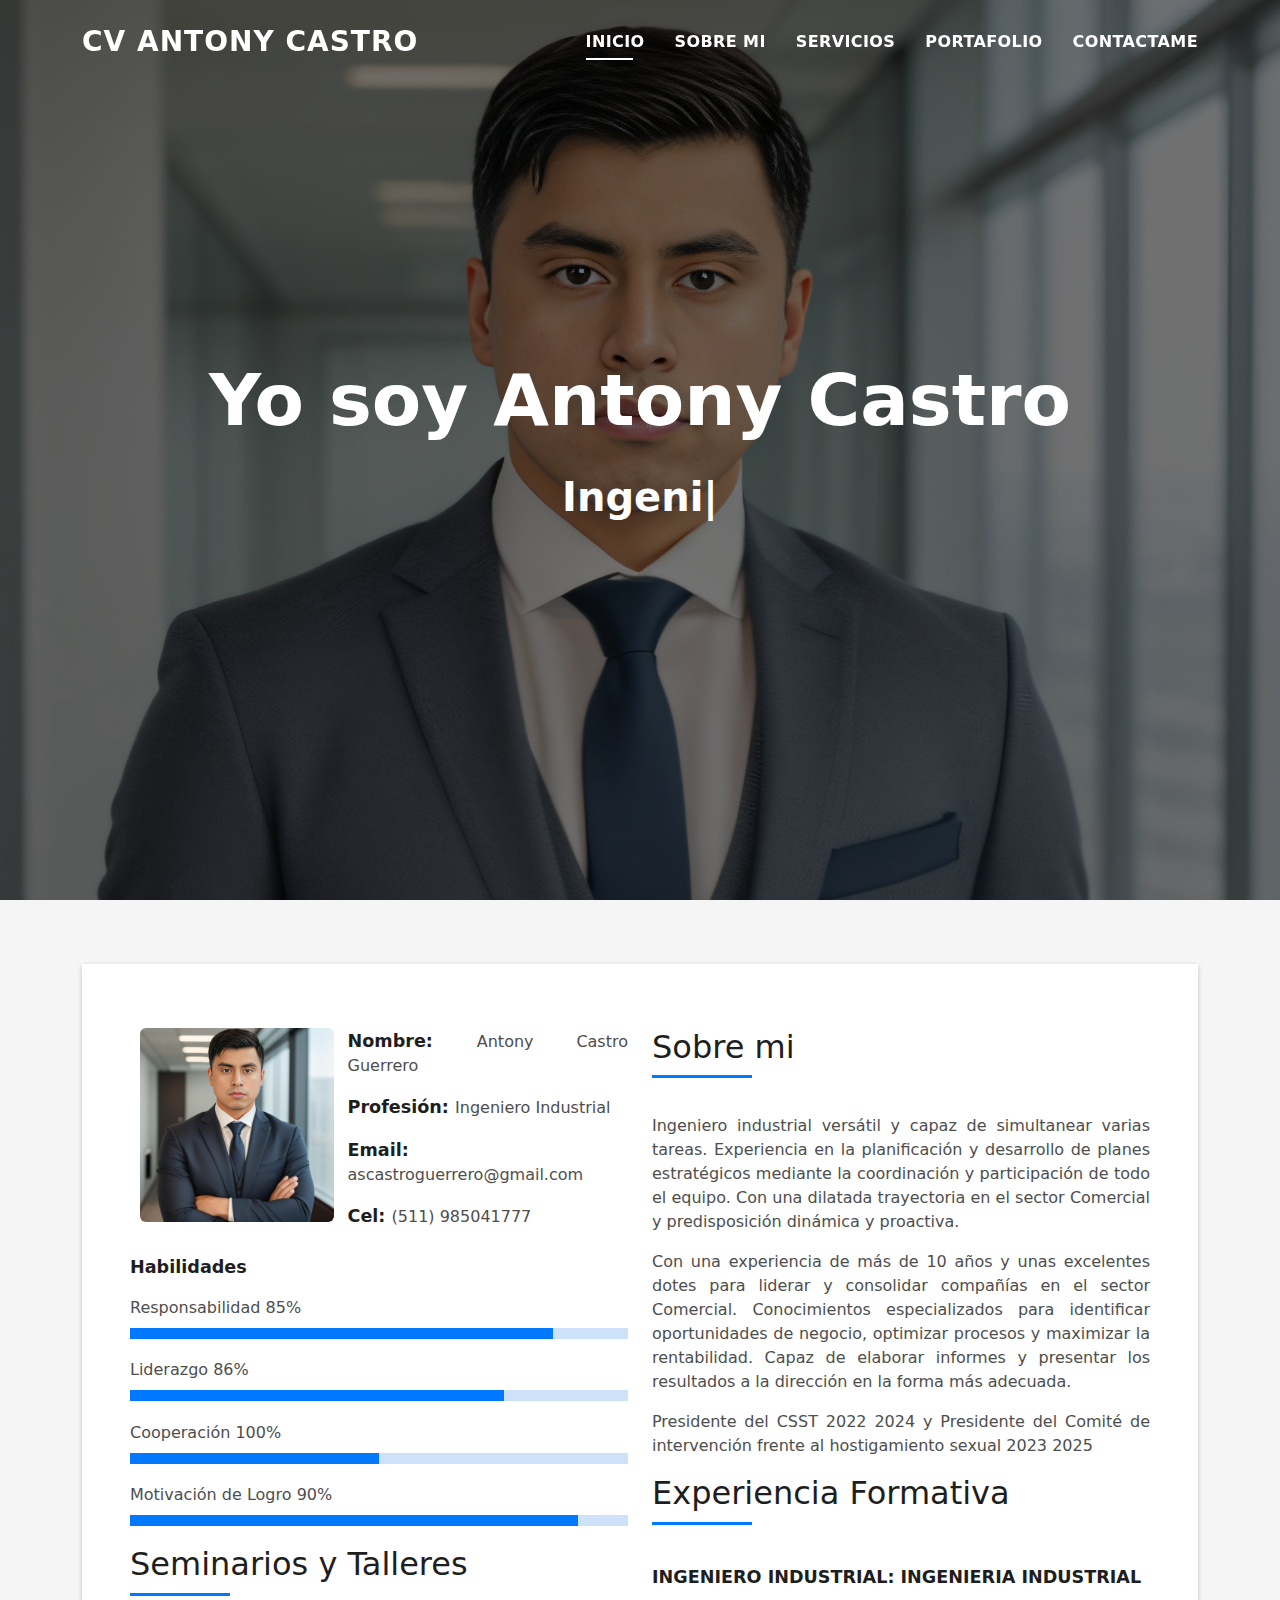
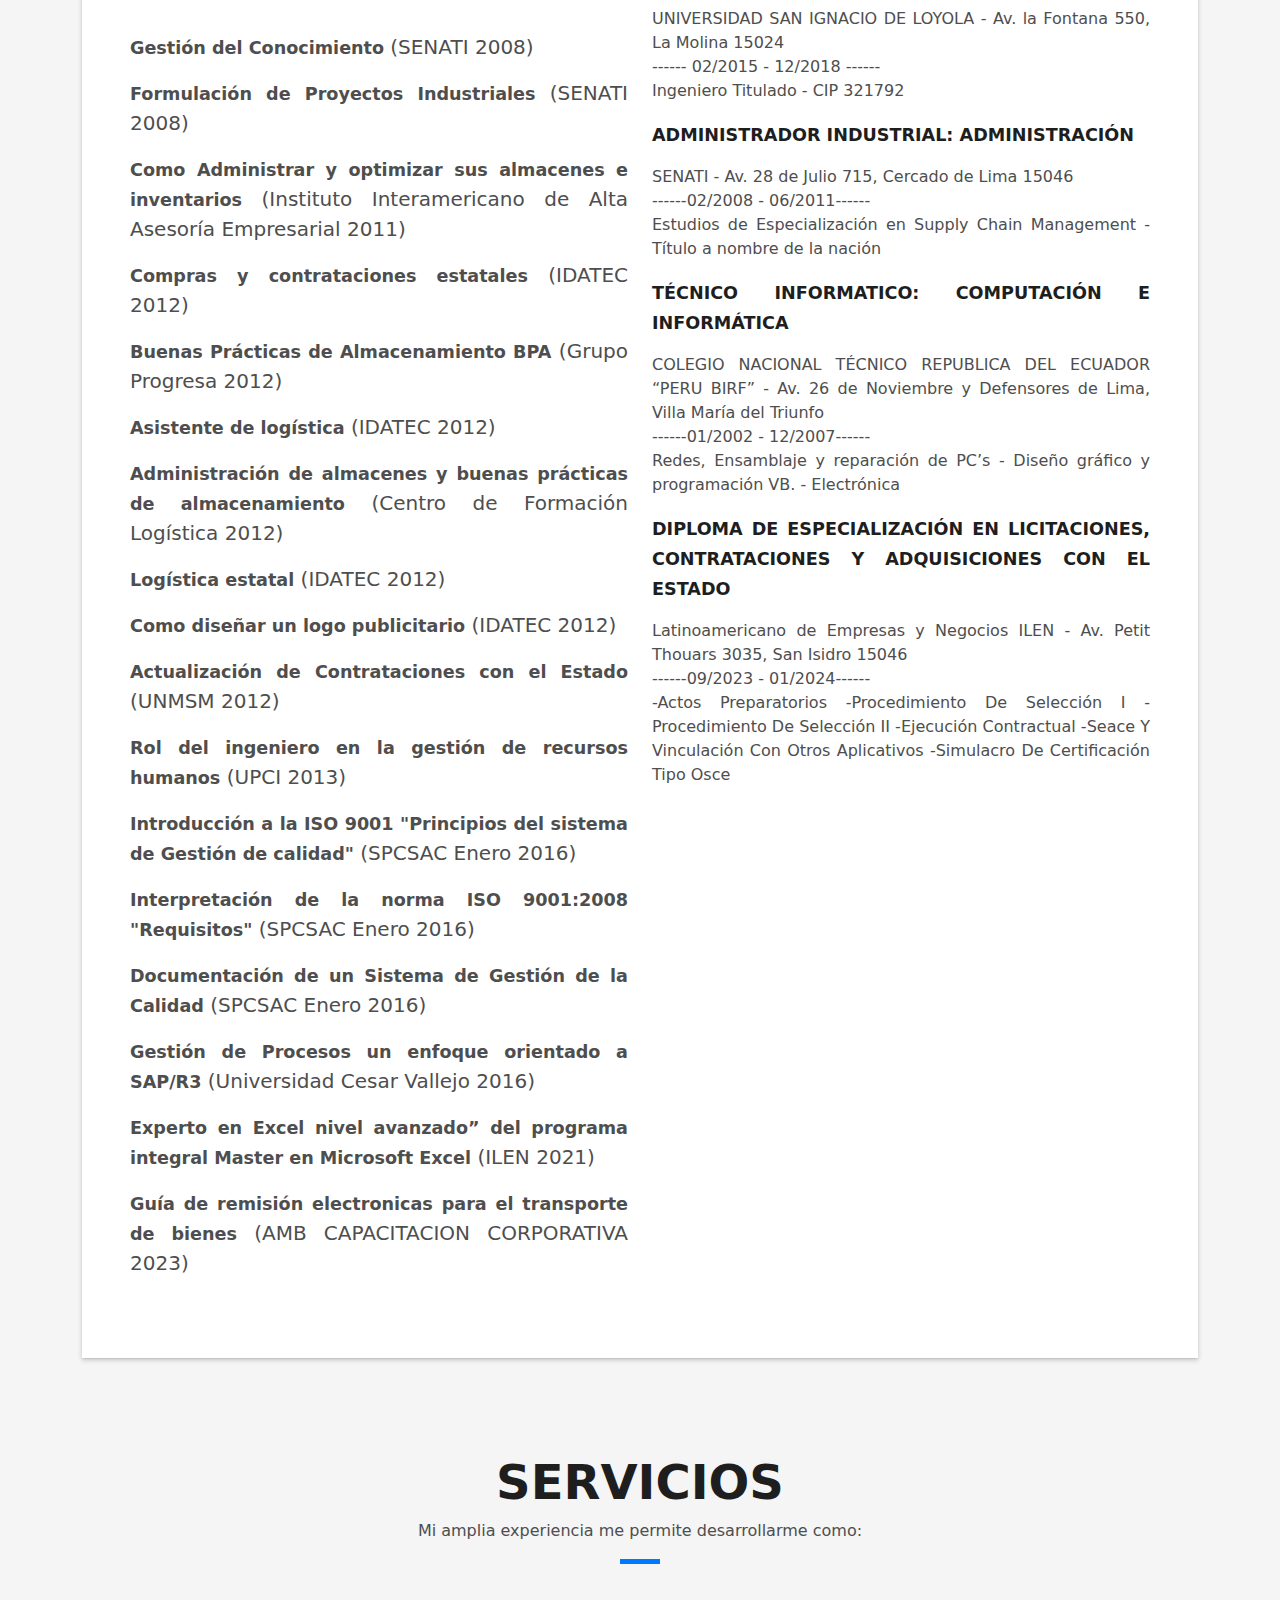
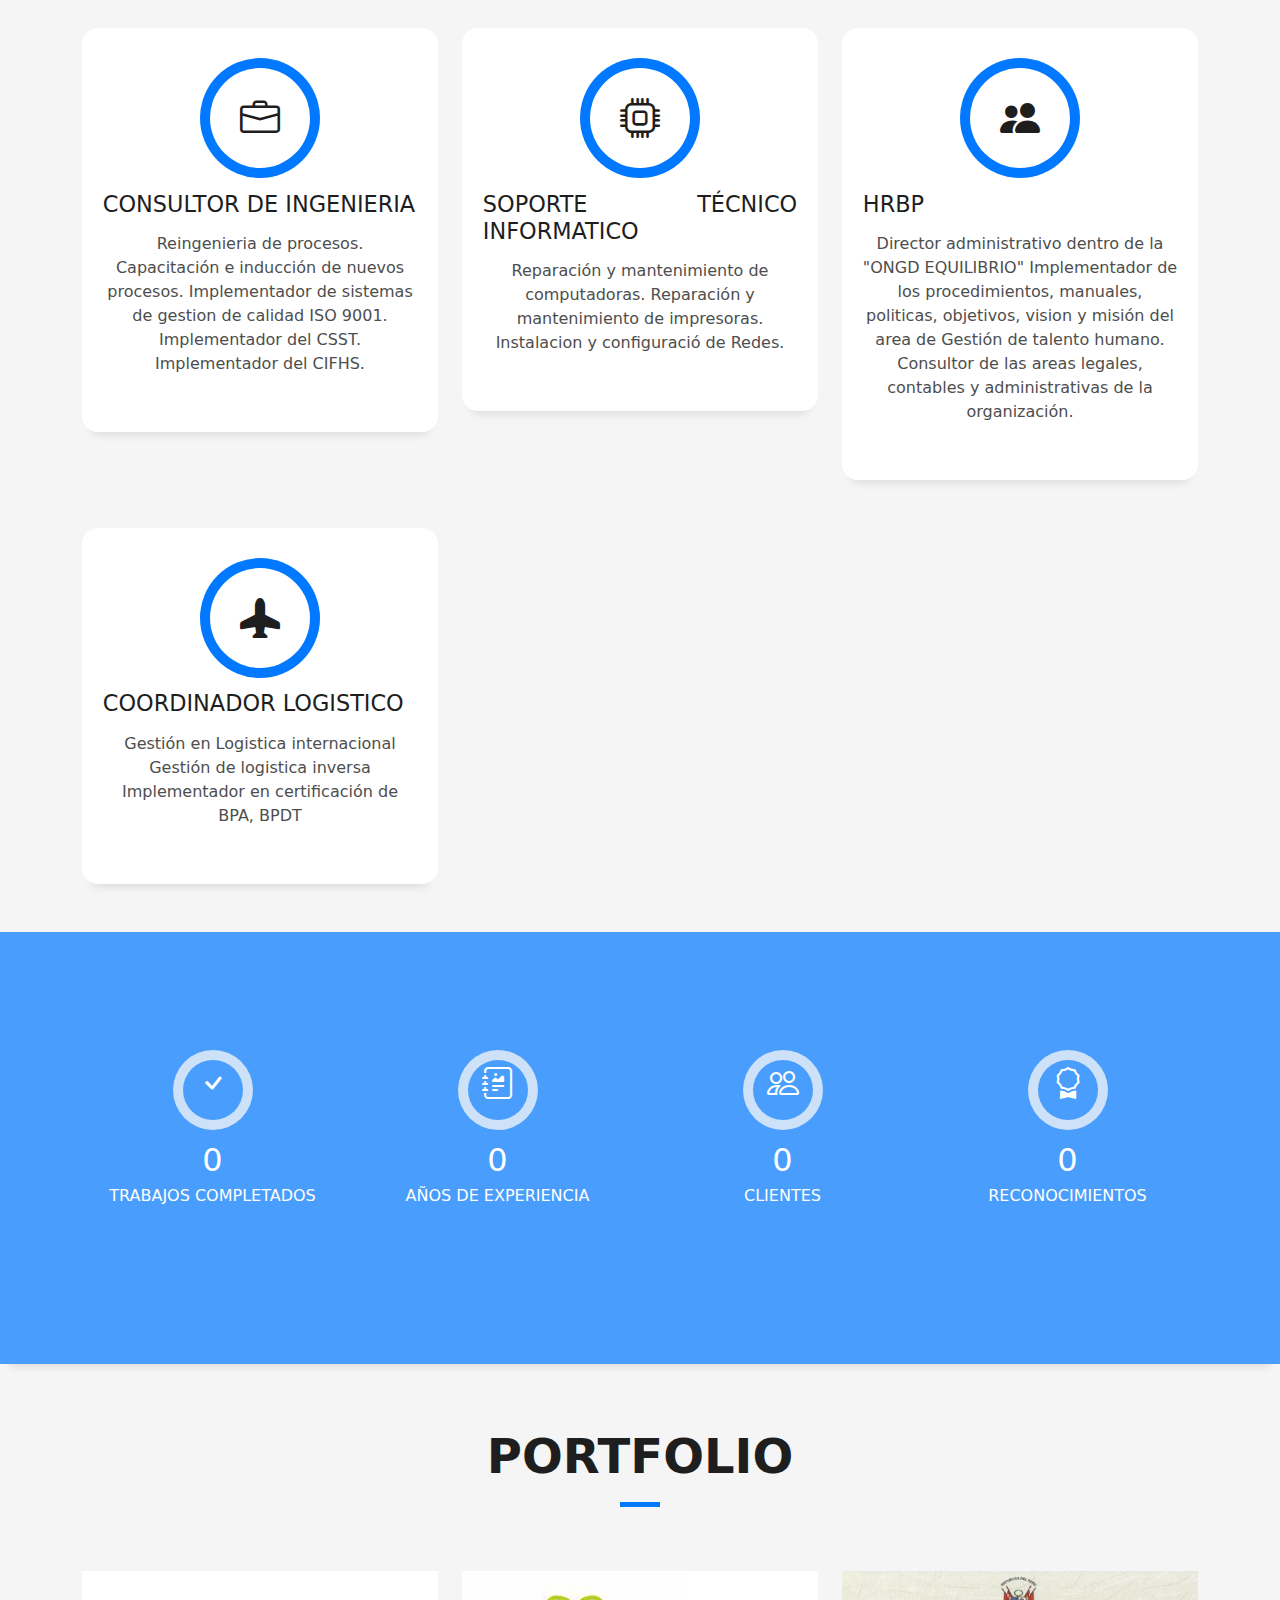
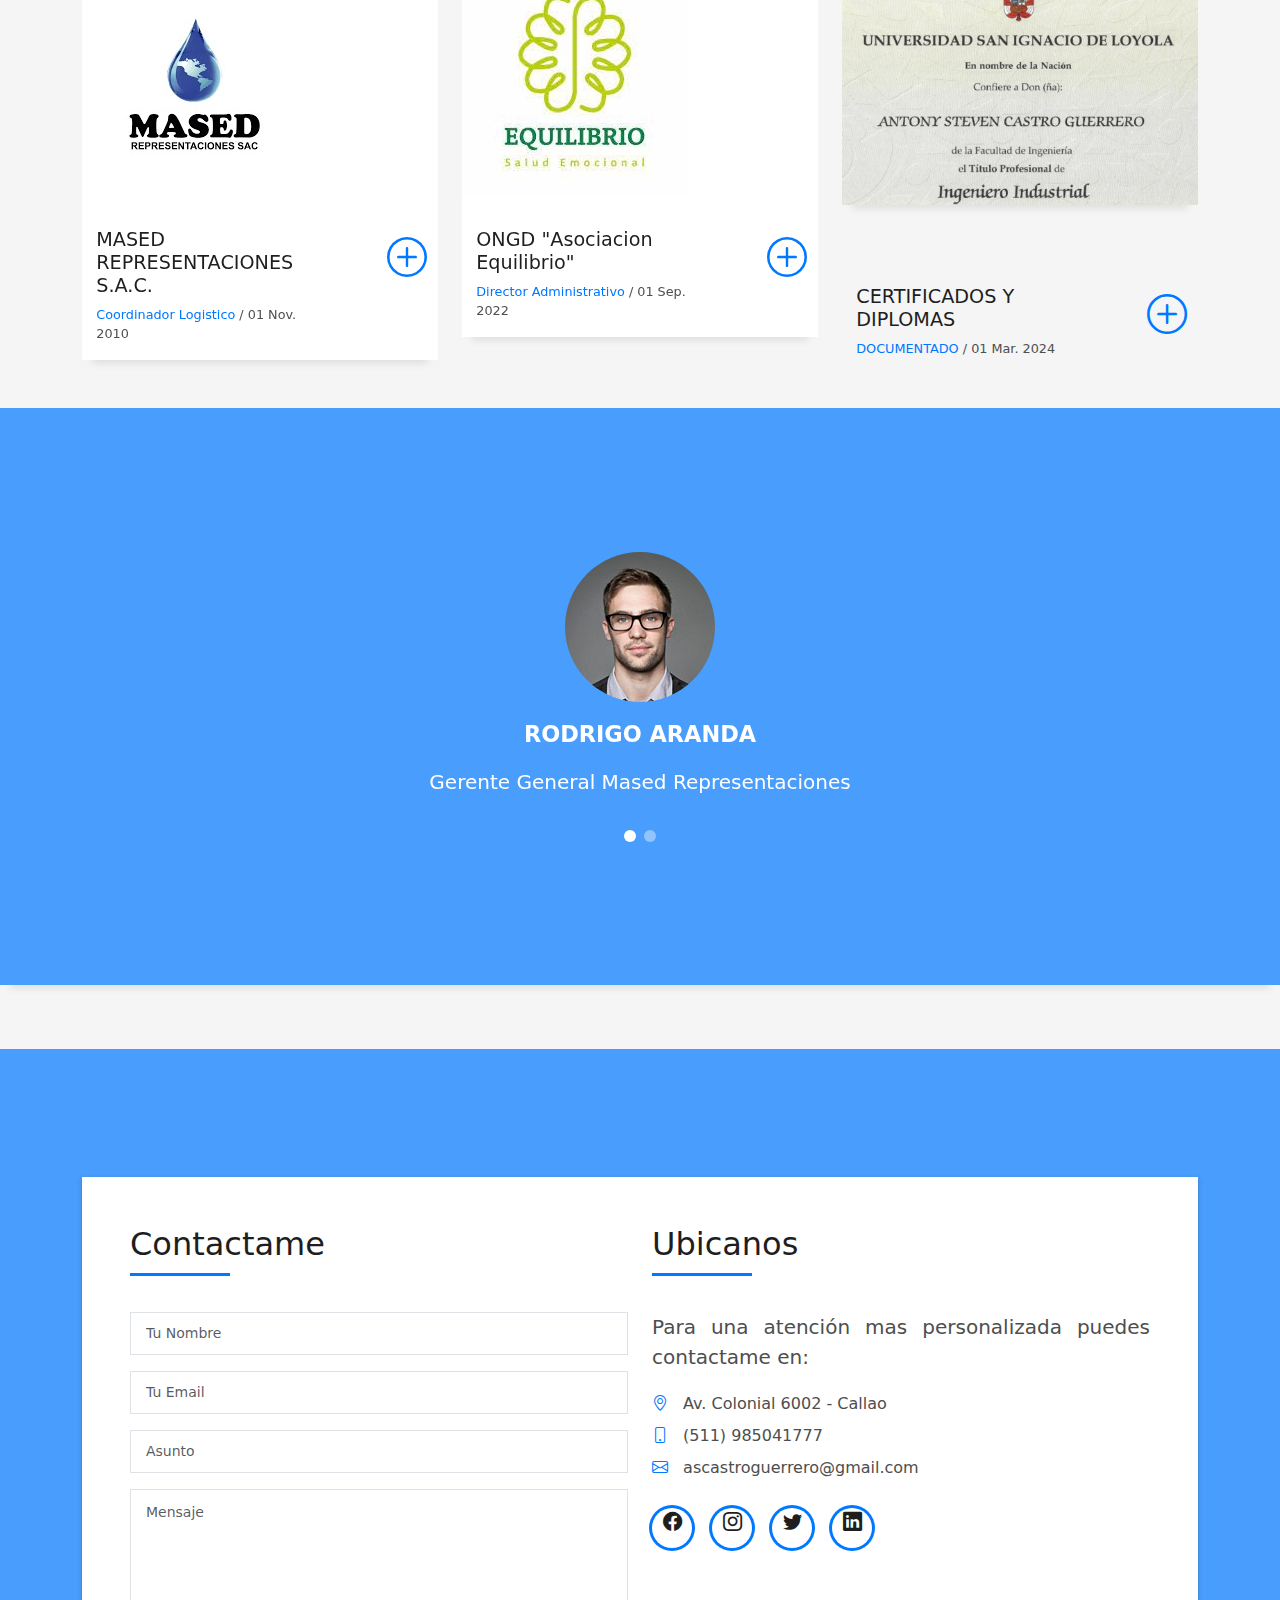
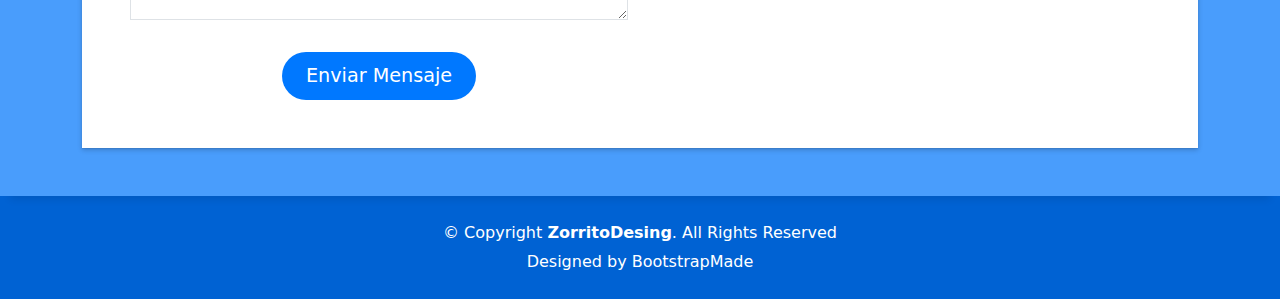
<file: index.html>
<!DOCTYPE html>
<html lang="en">

<head>
  <meta charset="utf-8">
  <meta content="width=device-width, initial-scale=1.0" name="viewport">

  <title>DevFolio Bootstrap Portfolio Template - Index</title>
  <meta content="" name="description">
  <meta content="" name="keywords">

  <!-- Favicons -->
  <link href="assets/img/favicon.png" rel="icon">
  <link href="assets/img/apple-touch-icon.png" rel="apple-touch-icon">

  <!-- Vendor CSS Files -->
  <link href="assets/vendor/bootstrap/css/bootstrap.min.css" rel="stylesheet">
  <link href="assets/vendor/bootstrap-icons/bootstrap-icons.css" rel="stylesheet">
  <link href="assets/vendor/glightbox/css/glightbox.min.css" rel="stylesheet">
  <link href="assets/vendor/swiper/swiper-bundle.min.css" rel="stylesheet">

  <!-- Template Main CSS File -->
  <link href="assets/css/style.css" rel="stylesheet">

  <!-- =======================================================
  * Template Name: DevFolio
  * Template URL: https://bootstrapmade.com/devfolio-bootstrap-portfolio-html-template/
  * Updated: Mar 17 2024 with Bootstrap v5.3.3
  * Author: BootstrapMade.com
  * License: https://bootstrapmade.com/license/
  ======================================================== -->
</head>

<body>

  <!-- ======= Header ======= -->
  <header id="header" class="fixed-top">
    <div class="container d-flex align-items-center justify-content-between">

      <h1 class="logo"><a href="index.html">CV ANTONY CASTRO</a></h1>
      <!-- Uncomment below if you prefer to use an image logo -->
      <!-- <a href="index.html" class="logo"><img src="assets/img/logo.png" alt="" class="img-fluid"></a>-->

      <nav id="navbar" class="navbar">
        <ul>
          <li><a class="nav-link scrollto active" href="#hero">Inicio</a></li>
          <li><a class="nav-link scrollto" href="#about">Sobre mi</a></li>
          <li><a class="nav-link scrollto" href="#services">Servicios</a></li>
          <li><a class="nav-link scrollto " href="#work">Portafolio</a></li>
          <li><a class="nav-link scrollto" href="#contact">Contactame</a></li>
        </ul>
        <i class="bi bi-list mobile-nav-toggle"></i>
      </nav><!-- .navbar -->

    </div>
  </header><!-- End Header -->

  <!-- ======= Hero Section ======= -->
  <div id="hero" class="hero route bg-image" style="background-image: url(assets/img/antony.castro.jpg)">
    <div class="overlay-itro"></div>
    <div class="hero-content display-table">
      <div class="table-cell">
        <div class="container">
          <!--<p class="display-6 color-d">Hello, world!</p>-->
          <h1 class="hero-title mb-4">Yo soy Antony Castro</h1>
          <p class="hero-subtitle"><span class="typed"
              data-typed-items="Ingeniero, Administrador, Informatico, Diseñador"></span></p>
          <!-- <p class="pt-3"><a class="btn btn-primary btn js-scroll px-4" href="#about" role="button">Learn More</a></p> -->
        </div>
      </div>
    </div>
  </div><!-- End Hero Section -->

  <main id="main">

    <!-- ======= About Section ======= -->
    <section id="about" class="about-mf sect-pt4 route">
      <div class="container">
        <div class="row">
          <div class="col-sm-12">
            <div class="box-shadow-full">
              <div class="row">
                <div class="col-md-6">
                  <div class="row">
                    <div class="col-sm-6 col-md-5">
                      <div class="about-img">
                        <img src="assets/img/antony.castro.testimonio.jpg" class="img-fluid rounded b-shadow-a" alt="">
                      </div>
                    </div>
                    <div class="col-sm-6 col-md-7">
                      <div class="about-info">
                        <p><span class="title-s">Nombre: </span> <span>Antony Castro Guerrero</span></p>
                        <p><span class="title-s">Profesión: </span> <span>Ingeniero Industrial</span></p>
                        <p><span class="title-s">Email: </span> <span>ascastroguerrero@gmail.com</span></p>
                        <p><span class="title-s">Cel: </span> <span>(511) 985041777</span></p>
                      </div>
                    </div>
                  </div>
                  <div class="skill-mf">
                    <p class="title-s">Habilidades</p>
                    <span>Responsabilidad</span> <span class="pull-right">85%</span>
                    <div class="progress">
                      <div class="progress-bar" role="progressbar" style="width: 85%;" aria-valuenow="85"
                        aria-valuemin="0" aria-valuemax="100"></div>
                    </div>
                    <span>Liderazgo</span> <span class="pull-right">86%</span>
                    <div class="progress">
                      <div class="progress-bar" role="progressbar" style="width: 75%" aria-valuenow="75"
                        aria-valuemin="0" aria-valuemax="100"></div>
                    </div>
                    <span>Cooperación</span> <span class="pull-right">100%</span>
                    <div class="progress">
                      <div class="progress-bar" role="progressbar" style="width: 50%" aria-valuenow="50"
                        aria-valuemin="0" aria-valuemax="100"></div>
                    </div>
                    <span>Motivación de Logro</span> <span class="pull-right">90%</span>
                    <div class="progress">
                      <div class="progress-bar" role="progressbar" style="width: 90%" aria-valuenow="90"
                        aria-valuemin="0" aria-valuemax="100"></div>
                    </div>
                    <div class="title-box-2">
                      <h5 class="title-left">
                        Seminarios y Talleres
                      </h5>
                    </div>
                    <p class="lead"> <span class="title-s">Gestión del Conocimiento </span> (SENATI 2008)</p>
                    <p class="lead"><span class="title-s">Formulación de Proyectos Industriales </span> (SENATI 2008)
                    </p>
                    <p class="lead"><span class="title-s">Como Administrar y optimizar sus almacenes e
                        inventarios</span> (Instituto Interamericano de Alta Asesoría Empresarial 2011)</p>
                    <p class="lead"><span class="title-s">Compras y contrataciones estatales</span> (IDATEC 2012)</p>
                    <p class="lead"><span class="title-s">Buenas Prácticas de Almacenamiento BPA</span> (Grupo Progresa
                      2012)</p>
                    <p class="lead"><span class="title-s">Asistente de logística</span> (IDATEC 2012)</p>
                    <p class="lead"><span class="title-s">Administración de almacenes y buenas prácticas de
                        almacenamiento</span> (Centro de Formación Logística 2012)</p>
                    <p class="lead"><span class="title-s">Logística estatal</span> (IDATEC 2012)</p>
                    <p class="lead"><span class="title-s">Como diseñar un logo publicitario</span> (IDATEC 2012)</p>
                    <p class="lead"><span class="title-s">Actualización de Contrataciones con el Estado</span> (UNMSM
                      2012)</p>
                    <p class="lead"><span class="title-s">Rol del ingeniero en la gestión de recursos humanos</span>
                      (UPCI 2013)</p>
                    <p class="lead"><span class="title-s">Introducción a la ISO 9001 "Principios del sistema de Gestión
                        de calidad"</span> (SPCSAC Enero 2016)</p>
                    <p class="lead"><span class="title-s">Interpretación de la norma ISO 9001:2008 "Requisitos"</span>
                      (SPCSAC Enero 2016)</p>
                    <p class="lead"><span class="title-s">Documentación de un Sistema de Gestión de la Calidad</span>
                      (SPCSAC Enero 2016)</p>
                    <p class="lead"><span class="title-s">Gestión de Procesos un enfoque orientado a SAP/R3</span>
                      (Universidad Cesar Vallejo 2016)</p>
                    <p class="lead"> <span class="title-s">Experto en Excel nivel avanzado” del programa integral Master
                        en Microsoft Excel</span> (ILEN 2021)</p>
                    <p class="lead"><span class="title-s">Guía de remisión electronicas para el transporte de
                        bienes</span> (AMB CAPACITACION CORPORATIVA 2023)</p>

                  </div>
                </div>
                <div class="col-md-6">
                  <div class="about-me pt-4 pt-md-0">
                    <div class="title-box-2">
                      <h5 class="title-left">
                        Sobre mi
                      </h5>
                    </div>
                    <p class="s-title">
                      Ingeniero industrial versátil y capaz de simultanear varias tareas. Experiencia en la
                      planificación y desarrollo de planes estratégicos mediante la coordinación y
                      participación de todo el equipo. Con una dilatada trayectoria en el sector Comercial y
                      predisposición dinámica y proactiva.
                    </p>
                    <p class="s-title">
                      Con una experiencia de más de 10 años y unas
                      excelentes dotes para liderar y consolidar compañías en el sector Comercial.
                      Conocimientos especializados para identificar oportunidades de negocio, optimizar procesos
                      y maximizar la rentabilidad. Capaz de elaborar informes y presentar los resultados a la
                      dirección en la forma más adecuada.
                    </p>
                    <p class="s-title">
                      Presidente del CSST 2022 2024 y Presidente
                      del Comité de intervención frente al hostigamiento sexual 2023 2025
                    </p>
                    <div class="title-box-2">
                      <h5 class="title-left">
                        Experiencia Formativa
                      </h5>
                    </div>
                    </textarea>
                    <p class="lead">
                      <span class="title-s">INGENIERO INDUSTRIAL: INGENIERIA INDUSTRIAL</span>
                    <P class="s-title"> UNIVERSIDAD SAN IGNACIO DE LOYOLA - Av. la Fontana 550, La Molina 15024
                      <br>------ 02/2015 - 12/2018 ------</br>
                      Ingeniero Titulado - CIP 321792
                    </P>
                    </p>
                    <p class="lead">
                      <span class="title-s">ADMINISTRADOR INDUSTRIAL: ADMINISTRACIÓN</span>
                    <p class="s-title">SENATI - Av. 28 de Julio 715, Cercado de Lima 15046
                      <br>------02/2008 - 06/2011------<br>
                      Estudios de Especialización en Supply Chain Management - Título a nombre de la nación
                    </p>
                    </p>
                    <p class="lead">
                      <span class="title-s">TÉCNICO INFORMATICO: COMPUTACIÓN E INFORMÁTICA</span>
                    <p class="s-title">COLEGIO NACIONAL TÉCNICO REPUBLICA DEL ECUADOR “PERU BIRF” - Av. 26 de Noviembre
                      y Defensores de
                      Lima, Villa María del Triunfo
                      <br>------01/2002 - 12/2007------</br>
                      Redes, Ensamblaje y reparación de PC’s - Diseño gráfico y programación VB. - Electrónica
                    </p>
                    </p>
                    <p class="lead">
                      <span class="title-s">DIPLOMA DE ESPECIALIZACIÓN EN LICITACIONES, CONTRATACIONES Y ADQUISICIONES
                        CON EL ESTADO</span>
                    <p class="s-title">Latinoamericano de Empresas y Negocios ILEN - Av. Petit Thouars 3035, San Isidro
                      15046
                      <br>------09/2023 - 01/2024------</br>
                      -Actos Preparatorios -Procedimiento De Selección I -Procedimiento De Selección II -Ejecución
                      Contractual -Seace Y Vinculación Con Otros Aplicativos
                      -Simulacro De Certificación Tipo Osce
                    </p>
                    </p>
                  </div>
                </div>
              </div>
            </div>
          </div>
        </div>
      </div>
    </section><!-- End About Section -->

    <!-- ======= Services Section ======= -->
    <section id="services" class="services-mf pt-5 route">
      <div class="container">
        <div class="row">
          <div class="col-sm-12">
            <div class="title-box text-center">
              <h3 class="title-a">
                Servicios
              </h3>
              <p class="subtitle-a">
                Mi amplia experiencia me permite desarrollarme como:
              </p>
              <div class="line-mf"></div>
            </div>
          </div>
        </div>
        <div class="row">
          <div class="col-md-4">
            <div class="service-box">
              <div class="service-ico">
                <span class="ico-circle"><i class="bi bi-briefcase"></i></span>
              </div>
              <div class="service-content">
                <h2 class="s-title">Consultor de Ingenieria</h2>
                <p class="s-description text-center">
                  Reingenieria de procesos.
                  Capacitación e inducción de nuevos procesos.
                  Implementador de sistemas de gestion de calidad ISO 9001.
                  Implementador del CSST.
                  Implementador del CIFHS.
                <nav></nav>
                </p>
              </div>
            </div>
          </div>
          <div class="col-md-4">
            <div class="service-box">
              <div class="service-ico">
                <span class="ico-circle"><i class="bi bi-cpu"></i></span>
              </div>
              <div class="service-content">
                <h2 class="s-title">Soporte Técnico Informatico</h2>
                <p class="s-description text-center">
                  Reparación y mantenimiento de computadoras.
                  Reparación y mantenimiento de impresoras.
                  Instalacion y configuració<noscript></noscript> de Redes.
                </p>
              </div>
            </div>
          </div>
          <div class="col-md-4">
            <div class="service-box">
              <div class="service-ico">
                <span class="ico-circle"><i class="bi bi-people-fill"></i></span>
              </div>
              <div class="service-content">
                <h2 class="s-title">HRBP</h2>
                <p class="s-description text-center">
                  Director administrativo dentro de la "ONGD EQUILIBRIO"
                  Implementador de los procedimientos, manuales, politicas, objetivos, vision y misión del area de
                  Gestión de talento humano.
                  Consultor de las areas legales, contables y administrativas de la organización.
                </p>
              </div>
            </div>
          </div>
          <div class="col-md-4">
            <div class="service-box">
              <div class="service-ico">
                <span class="ico-circle"><i class="bi bi-airplane-fill"></i></span>
              </div>
              <div class="service-content">
                <h2 class="s-title">Coordinador Logistico</h2>
                <p class="s-description text-center">
                  Gestión en Logistica internacional
                  Gestión de logistica inversa
                  Implementador en certificación de BPA, BPDT
                </p>
              </div>
            </div>
          </div>

    </section><!-- End Services Section -->

    <!-- ======= Counter Section ======= -->
    <div class="section-counter paralax-mf bg-image" style="background-image: url(assets/img/counters-bg.jpg)">
      <div class="overlay-mf"></div>
      <div class="container position-relative">
        <div class="row">
          <div class="col-sm-3 col-lg-3">
            <div class="counter-box counter-box pt-4 pt-md-0">
              <div class="counter-ico">
                <span class="ico-circle"><i class="bi bi-check"></i></span>
              </div>
              <div class="counter-num">
                <p data-purecounter-start="0" data-purecounter-end="45" data-purecounter-duration="1"
                  class="counter purecounter"></p>
                <span class="counter-text">TRABAJOS COMPLETADOS</span>
              </div>
            </div>
          </div>
          <div class="col-sm-3 col-lg-3">
            <div class="counter-box pt-4 pt-md-0">
              <div class="counter-ico">
                <span class="ico-circle"><i class="bi bi-journal-richtext"></i></span>
              </div>
              <div class="counter-num">
                <p data-purecounter-start="0" data-purecounter-end="12" data-purecounter-duration="1"
                  class="counter purecounter"></p>
                <span class="counter-text">AÑOS DE EXPERIENCIA</span>
              </div>
            </div>
          </div>
          <div class="col-sm-3 col-lg-3">
            <div class="counter-box pt-4 pt-md-0">
              <div class="counter-ico">
                <span class="ico-circle"><i class="bi bi-people"></i></span>
              </div>
              <div class="counter-num">
                <p data-purecounter-start="0" data-purecounter-end="10" data-purecounter-duration="1"
                  class="counter purecounter"></p>
                <span class="counter-text">CLIENTES</span>
              </div>
            </div>
          </div>
          <div class="col-sm-3 col-lg-3">
            <div class="counter-box pt-4 pt-md-0">
              <div class="counter-ico">
                <span class="ico-circle"><i class="bi bi-award"></i></span>
              </div>
              <div class="counter-num">
                <p data-purecounter-start="0" data-purecounter-end="4" data-purecounter-duration="1"
                  class="counter purecounter"></p>
                <span class="counter-text">RECONOCIMIENTOS</span>
              </div>
            </div>
          </div>
        </div>
      </div>
    </div><!-- End Counter Section -->

    <!-- ======= Portfolio Section ======= -->
    <section id="work" class="portfolio-mf sect-pt4 route">
      <div class="container">
        <div class="row">
          <div class="col-sm-12">
            <div class="title-box text-center">
              <h3 class="title-a">
                Portfolio
              </h3>
              <p class="subtitle-a">

              </p>
              <div class="line-mf"></div>
            </div>
          </div>
        </div>
        <div class="row">

          <div class="col-md-4">
            <div class="work-box">
              <a href="assets/img/mased.jpg" data-gallery="portfolioGallery" class="portfolio-lightbox">
                <div class="work-img">
                  <img src="assets/img/mased.jpg" alt="" class="img-fluid">
                </div>
              </a>
              <div class="work-content">
                <div class="row">
                  <div class="col-sm-8">
                    <h2 class="w-title">MASED REPRESENTACIONES S.A.C.</h2>
                    <div class="w-more">
                      <span class="w-ctegory">Coordinador Logistico</span> / <span class="w-date">01 Nov. 2010</span>
                    </div>
                  </div>
                  <div class="col-sm-4">
                    <div class="w-like">
                      <a href="https://www.masedperu.com" target="_blank"> <span class="bi bi-plus-circle"></span></a>
                    </div>
                  </div>
                </div>
              </div>
            </div>
          </div>
          <div class="col-md-4">
            <div class="work-box">

              <a href="assets/img/equilibrio.jpg" data-gallery="portfolioGallery" class="portfolio-lightbox">
                <div class="work-img">
                  <img src="assets/img/equilibrio.jpg" alt="" class="img-fluid">
                </div>
              </a>
              <div class="work-content">
                <div class="row">
                  <div class="col-sm-8">
                    <h2 class="w-title">ONGD "Asociacion Equilibrio"</h2>
                    <div class="w-more">
                      <span class="w-ctegory">Director Administrativo</span> / <span class="w-date">01 Sep. 2022</span>
                    </div>
                  </div>
                  <div class="col-sm-4">
                    <div class="w-like">
                      <a href="https://www.equilibrio.org.pe" target="_blank"> <span
                          class="bi bi-plus-circle"></span></a>
                    </div>
                  </div>
                </div>
              </div>
            </div>
          </div>
          <div class="col-md-4">
            <div class="work-box">
              <a href="assets/img/antony.castro.guerrero.titulo.jpg" data-gallery="portfolioGallery" class="portfolio-lightbox">
                <div class="work-img">
                  <img src="assets/img/antony.castro.guerrero.titulo.jpg" alt="" class="img-fluid">
                </div>
            </div>
            </a>
            <div class="work-content">
              <div class="row">
                <div class="col-sm-8">
                  <h2 class="w-title">CERTIFICADOS Y DIPLOMAS</h2>
                  <div class="w-more">
                    <span class="w-ctegory">DOCUMENTADO</span> / <span class="w-date">01 Mar. 2024</span>
                  </div>
                </div>
                <div class="col-sm-4">
                  <div class="w-like">
                    <a href="portfolio-details.html" target="_blank"> <span class="bi bi-plus-circle"></span></a>
                  </div>
                </div>
              </div>
            </div>
          </div>
        </div>
      </div>
      </div>
    </section><!-- End Portfolio Section -->

    <!-- ======= Testimonials Section ======= -->
    <div class="testimonials paralax-mf bg-image" style="background-image: url(assets/img/overlay-bg.jpg)">
      <div class="overlay-mf"></div>
      <div class="container">
        <div class="row">
          <div class="col-md-12">

            <div class="testimonials-slider swiper" data-aos="fade-up" data-aos-delay="100">
              <div class="swiper-wrapper">

                <div class="swiper-slide">
                  <div class="testimonial-box">
                    <div class="author-test">
                      <img src="assets/img/testimonial-2.jpg" alt="" class="rounded-circle b-shadow-a">
                      <span class="author">Rodrigo Aranda</span>
                    </div>
                    <div class="content-test">
                      <p class="description lead">
                        Gerente General
                        Mased Representaciones
                      </p>
                    </div>
                  </div>
                </div><!-- End testimonial item -->

                <div class="swiper-slide">
                  <div class="testimonial-box">
                    <div class="author-test">
                      <img src="assets/img/testimonial-4.jpg" alt="" class="rounded-circle b-shadow-a">
                      <span class="author">Maria Cabanillas</span>
                    </div>
                    <div class="content-test">
                      <p class="description lead">
                        Presidente de la ONGD EQUILIBRIO
                      </p>
                    </div>
                  </div>
                </div><!-- End testimonial item -->
              </div>
              <div class="swiper-pagination"></div>
            </div>

            <!-- <div id="testimonial-mf" class="owl-carousel owl-theme">
          
        </div> -->
          </div>
        </div>
      </div>
    </div><!-- End Testimonials Section -->

    <!-- ======= Contact Section ======= -->
    <section id="contact" class="paralax-mf footer-paralax bg-image sect-mt4 route"
      style="background-image: url(assets/img/overlay-bg.jpg)">
      <div class="overlay-mf"></div>
      <div class="container">
        <div class="row">
          <div class="col-sm-12">
            <div class="contact-mf">
              <div id="contact" class="box-shadow-full">
                <div class="row">
                  <div class="col-md-6">
                    <div class="title-box-2">
                      <h5 class="title-left">
                        Contactame
                      </h5>
                    </div>
                    <div>
                      <form action="forms/contact.php" method="post" role="form" class="php-email-form">
                        <div class="row">
                          <div class="col-md-12 mb-3">
                            <div class="form-group">
                              <input type="text" name="name" class="form-control" id="name" placeholder="Tu Nombre"
                                required>
                            </div>
                          </div>
                          <div class="col-md-12 mb-3">
                            <div class="form-group">
                              <input type="email" class="form-control" name="email" id="email" placeholder="Tu Email"
                                required>
                            </div>
                          </div>
                          <div class="col-md-12 mb-3">
                            <div class="form-group">
                              <input type="text" class="form-control" name="subject" id="subject" placeholder="Asunto"
                                required>
                            </div>
                          </div>
                          <div class="col-md-12">
                            <div class="form-group">
                              <textarea class="form-control" name="message" rows="5" placeholder="Mensaje"
                                required></textarea>
                            </div>
                          </div>
                          <div class="col-md-12 text-center my-3">
                            <div class="loading">Cargando</div>
                            <div class="error-message"></div>
                            <div class="sent-message">Tu mensaje ha sido enviado. Gracias!</div>
                          </div>
                          <div class="col-md-12 text-center">
                            <button type="submit" class="button button-a button-big button-rouded">Enviar
                              Mensaje</button>
                          </div>
                        </div>
                      </form>
                    </div>
                  </div>
                  <div class="col-md-6">
                    <div class="title-box-2 pt-4 pt-md-0">
                      <h5 class="title-left">
                        Ubicanos
                      </h5>
                    </div>
                    <div class="more-info">
                      <p class="lead">
                        Para una atención mas personalizada puedes contactame en:
                      </p>
                      <ul class="list-ico">
                        <li><span class="bi bi-geo-alt"></span> Av. Colonial 6002 - Callao</li>
                        <li><span class="bi bi-phone"></span> (511) 985041777</li>
                        <li><span class="bi bi-envelope"></span> ascastroguerrero@gmail.com</li>
                      </ul>
                    </div>
                    <div class="socials">
                      <ul>
                        <li><a href=""><span class="ico-circle"><i class="bi bi-facebook"></i></span></a></li>
                        <li><a href=""><span class="ico-circle"><i class="bi bi-instagram"></i></span></a></li>
                        <li><a href=""><span class="ico-circle"><i class="bi bi-twitter"></i></span></a></li>
                        <li><a href=""><span class="ico-circle"><i class="bi bi-linkedin"></i></span></a></li>
                      </ul>
                    </div>
                  </div>
                </div>
              </div>
            </div>
          </div>
        </div>
      </div>
    </section><!-- End Contact Section -->

  </main><!-- End #main -->

  <!-- ======= Footer ======= -->
  <footer>
    <div class="container">
      <div class="row">
        <div class="col-sm-12">
          <div class="copyright-box">
            <p class="copyright">&copy; Copyright <strong>ZorritoDesing</strong>. All Rights Reserved</p>
            <div class="credits">
              <!--
              All the links in the footer should remain intact.
              You can delete the links only if you purchased the pro version.
              Licensing information: https://bootstrapmade.com/license/
              Purchase the pro version with working PHP/AJAX contact form: https://bootstrapmade.com/buy/?theme=DevFolio
            -->
              Designed by <a href="https://bootstrapmade.com/">BootstrapMade</a>
            </div>
          </div>
        </div>
      </div>
    </div>
  </footer><!-- End  Footer -->

  <div id="preloader"></div>
  <a href="#" class="back-to-top d-flex align-items-center justify-content-center"><i
      class="bi bi-arrow-up-short"></i></a>

  <!-- Vendor JS Files -->
  <script src="assets/vendor/purecounter/purecounter_vanilla.js"></script>
  <script src="assets/vendor/bootstrap/js/bootstrap.bundle.min.js"></script>
  <script src="assets/vendor/glightbox/js/glightbox.min.js"></script>
  <script src="assets/vendor/swiper/swiper-bundle.min.js"></script>
  <script src="assets/vendor/typed.js/typed.umd.js"></script>
  <script src="assets/vendor/php-email-form/validate.js"></script>

  <!-- Template Main JS File -->
  <script src="assets/js/main.js"></script>
  <script>
    const link = document.getElementById('link')

    link.addEventListener('click', function (event) {
      event.preventDefault();
      window.location.href = 'www.masedperu.com';
    });

  </script>

</body>

</html>
</file>
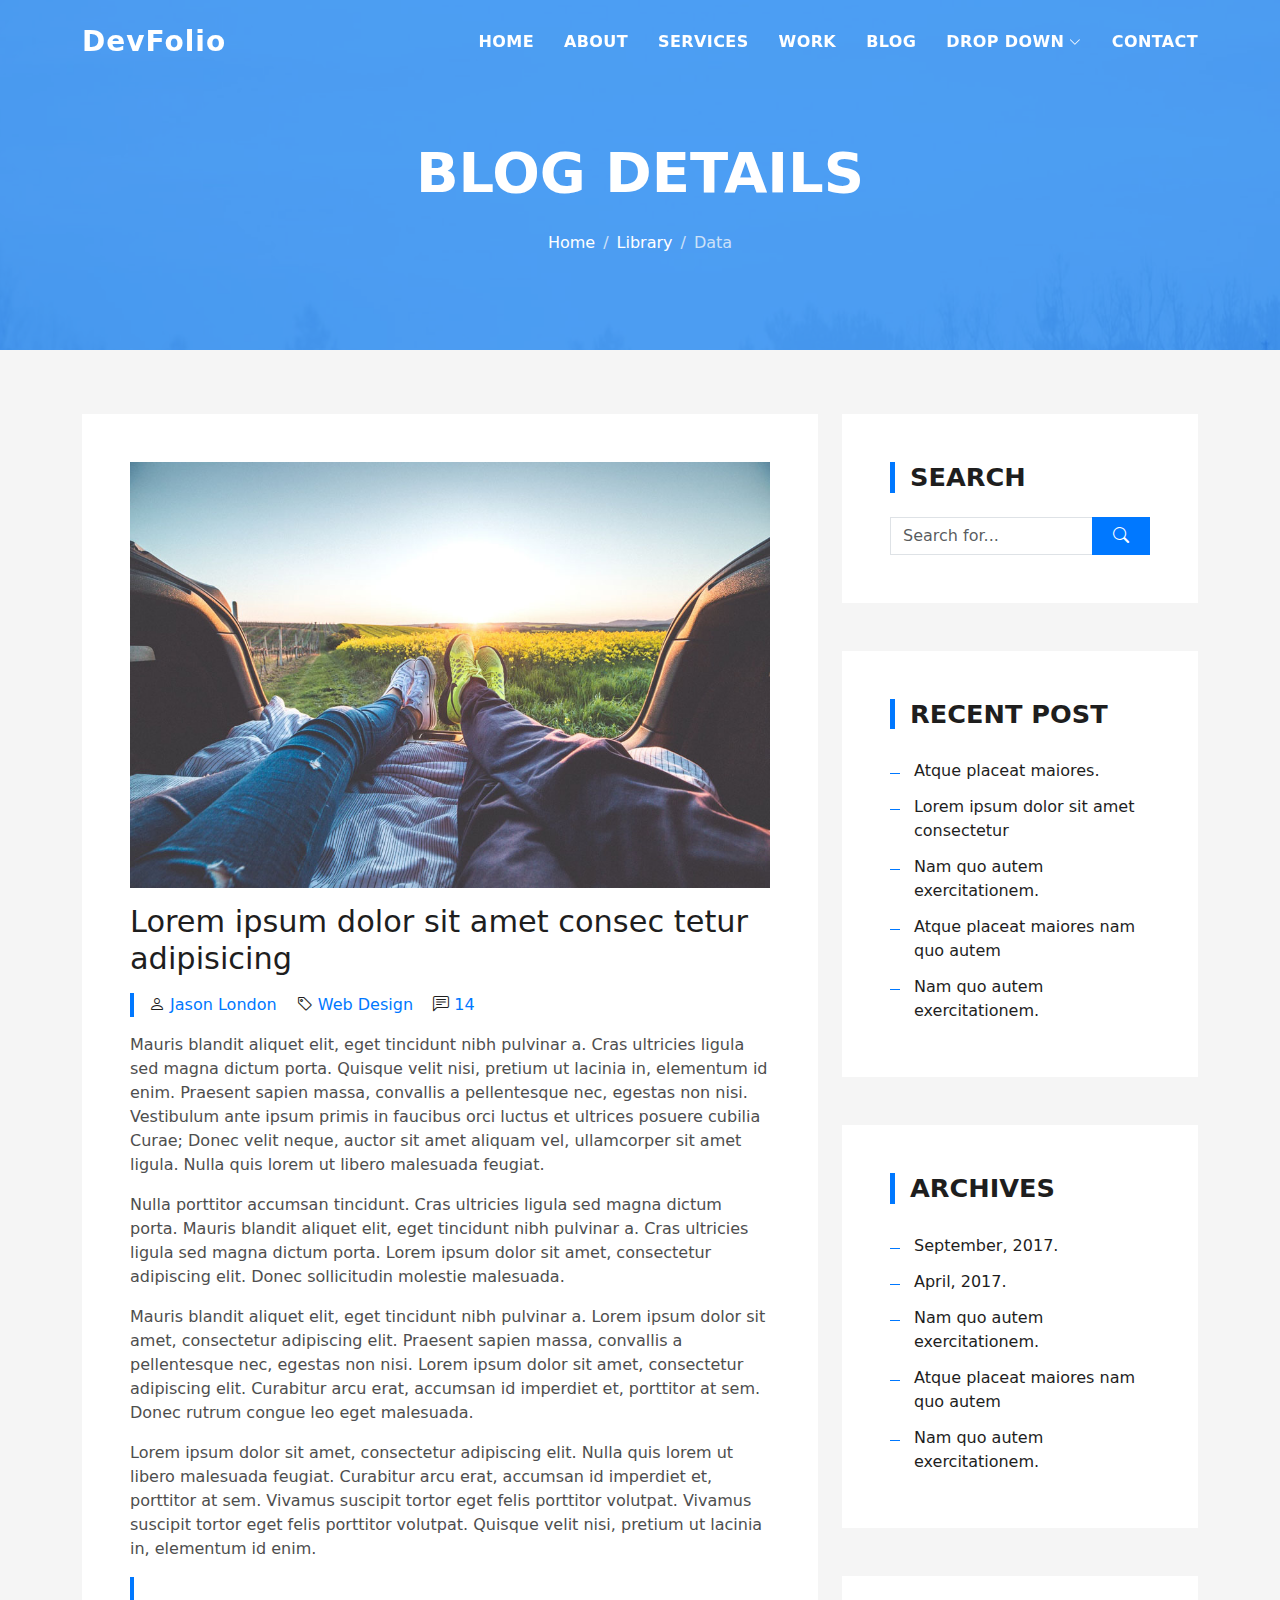
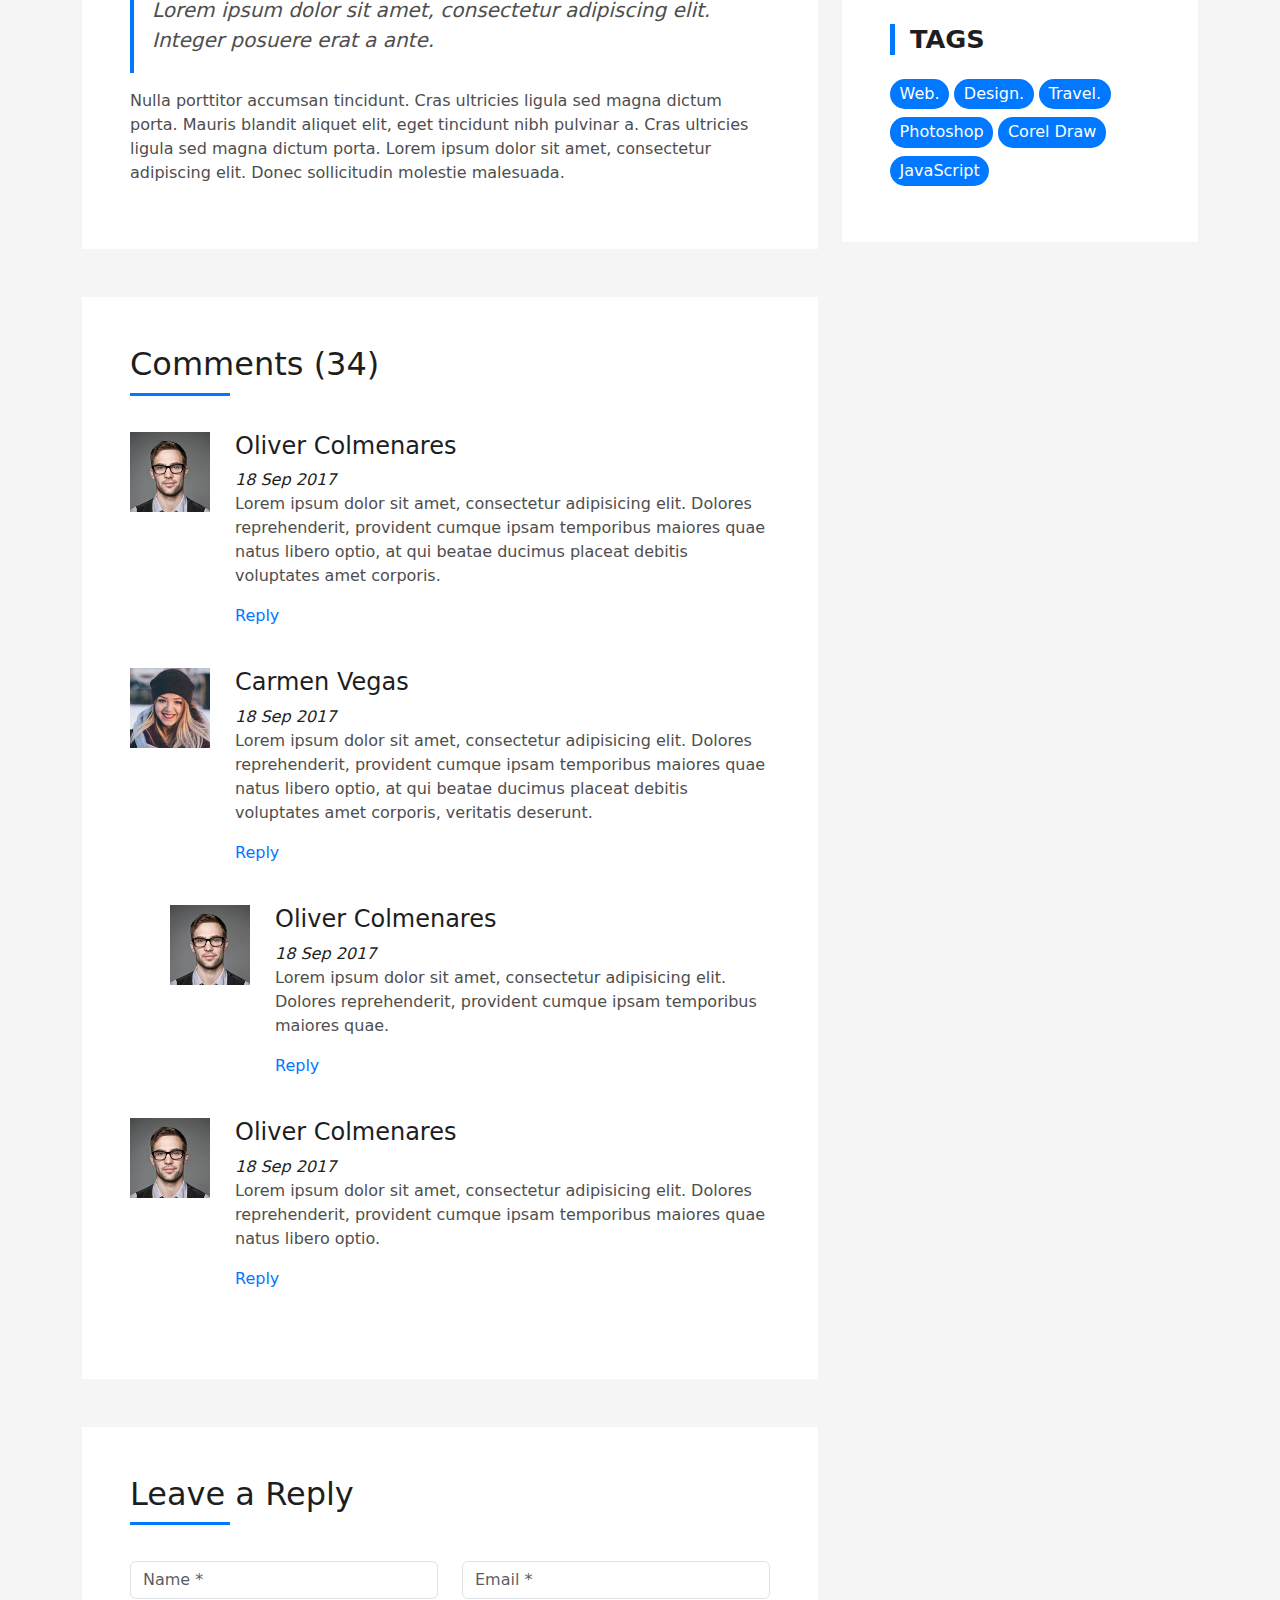
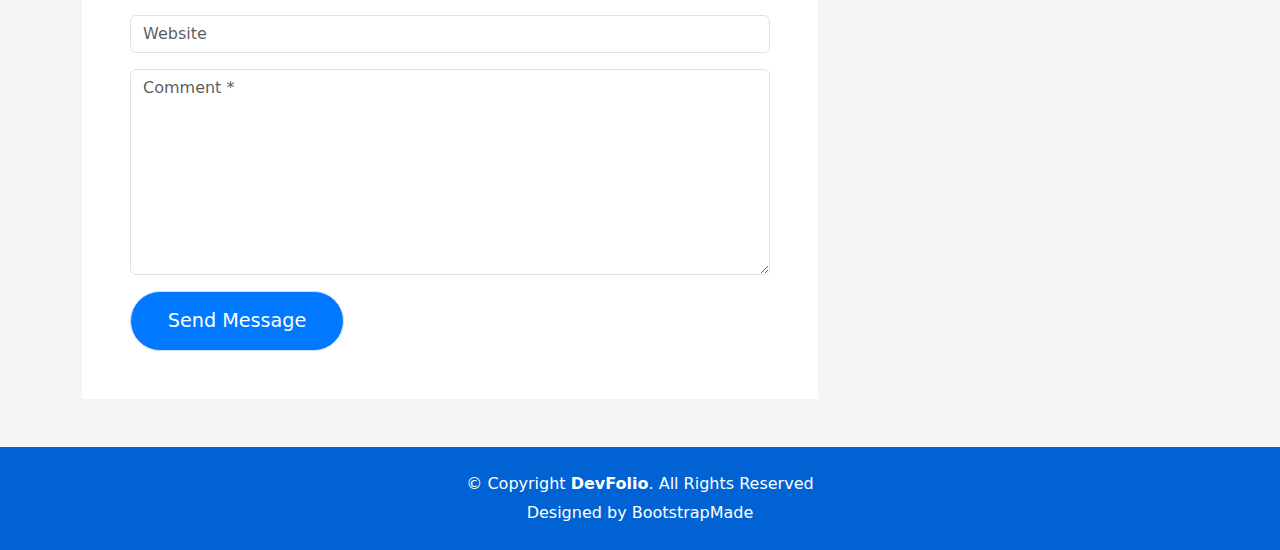
<file: blog-single.html>
<!DOCTYPE html>
<html lang="en">

<head>
  <meta charset="utf-8">
  <meta content="width=device-width, initial-scale=1.0" name="viewport">

  <title>DevFolio Bootstrap Portfolio Template - Blog Single</title>
  <meta content="" name="description">
  <meta content="" name="keywords">

  <!-- Favicons -->
  <link href="assets/img/favicon.png" rel="icon">
  <link href="assets/img/apple-touch-icon.png" rel="apple-touch-icon">

  <!-- Vendor CSS Files -->
  <link href="assets/vendor/bootstrap/css/bootstrap.min.css" rel="stylesheet">
  <link href="assets/vendor/bootstrap-icons/bootstrap-icons.css" rel="stylesheet">
  <link href="assets/vendor/glightbox/css/glightbox.min.css" rel="stylesheet">
  <link href="assets/vendor/swiper/swiper-bundle.min.css" rel="stylesheet">

  <!-- Template Main CSS File -->
  <link href="assets/css/style.css" rel="stylesheet">

  <!-- =======================================================
  * Template Name: DevFolio
  * Template URL: https://bootstrapmade.com/devfolio-bootstrap-portfolio-html-template/
  * Updated: Mar 17 2024 with Bootstrap v5.3.3
  * Author: BootstrapMade.com
  * License: https://bootstrapmade.com/license/
  ======================================================== -->
</head>

<body>

  <!-- ======= Header ======= -->
  <header id="header" class="fixed-top">
    <div class="container d-flex align-items-center justify-content-between">

      <h1 class="logo"><a href="index.html">DevFolio</a></h1>
      <!-- Uncomment below if you prefer to use an image logo -->
      <!-- <a href="index.html" class="logo"><img src="assets/img/logo.png" alt="" class="img-fluid"></a>-->

      <nav id="navbar" class="navbar">
        <ul>
          <li><a class="nav-link scrollto " href="#hero">Home</a></li>
          <li><a class="nav-link scrollto" href="#about">About</a></li>
          <li><a class="nav-link scrollto" href="#services">Services</a></li>
          <li><a class="nav-link scrollto " href="#work">Work</a></li>
          <li><a class="nav-link scrollto " href="#blog">Blog</a></li>
          <li class="dropdown"><a href="#"><span>Drop Down</span> <i class="bi bi-chevron-down"></i></a>
            <ul>
              <li><a href="#">Drop Down 1</a></li>
              <li class="dropdown"><a href="#"><span>Deep Drop Down</span> <i class="bi bi-chevron-right"></i></a>
                <ul>
                  <li><a href="#">Deep Drop Down 1</a></li>
                  <li><a href="#">Deep Drop Down 2</a></li>
                  <li><a href="#">Deep Drop Down 3</a></li>
                  <li><a href="#">Deep Drop Down 4</a></li>
                  <li><a href="#">Deep Drop Down 5</a></li>
                </ul>
              </li>
              <li><a href="#">Drop Down 2</a></li>
              <li><a href="#">Drop Down 3</a></li>
              <li><a href="#">Drop Down 4</a></li>
            </ul>
          </li>
          <li><a class="nav-link scrollto" href="#contact">Contact</a></li>
        </ul>
        <i class="bi bi-list mobile-nav-toggle"></i>
      </nav><!-- .navbar -->

    </div>
  </header><!-- End Header -->

  <div class="hero hero-single route bg-image" style="background-image: url(assets/img/overlay-bg.jpg)">
    <div class="overlay-mf"></div>
    <div class="hero-content display-table">
      <div class="table-cell">
        <div class="container">
          <h2 class="hero-title mb-4">Blog Details</h2>
          <ol class="breadcrumb d-flex justify-content-center">
            <li class="breadcrumb-item">
              <a href="#">Home</a>
            </li>
            <li class="breadcrumb-item">
              <a href="#">Library</a>
            </li>
            <li class="breadcrumb-item active">Data</li>
          </ol>
        </div>
      </div>
    </div>
  </div>

  <main id="main">

    <!-- ======= Blog Single Section ======= -->
    <section class="blog-wrapper sect-pt4" id="blog">
      <div class="container">
        <div class="row">
          <div class="col-md-8">
            <div class="post-box">
              <div class="post-thumb">
                <img src="assets/img/post-1.jpg" class="img-fluid" alt="">
              </div>
              <div class="post-meta">
                <h1 class="article-title">Lorem ipsum dolor sit amet consec tetur adipisicing</h1>
                <ul>
                  <li>
                    <span class="bi bi-person"></span>
                    <a href="#">Jason London</a>
                  </li>
                  <li>
                    <span class="bi bi-tag"></span>
                    <a href="#">Web Design</a>
                  </li>
                  <li>
                    <span class="bi bi-chat-left-text"></span>
                    <a href="#">14</a>
                  </li>
                </ul>
              </div>
              <div class="article-content">
                <p>
                  Mauris blandit aliquet elit, eget tincidunt nibh pulvinar a. Cras ultricies ligula sed magna dictum
                  porta. Quisque velit
                  nisi, pretium ut lacinia in, elementum id enim. Praesent sapien massa, convallis a pellentesque
                  nec, egestas non nisi. Vestibulum ante ipsum primis in faucibus orci luctus et ultrices posuere
                  cubilia Curae; Donec velit neque, auctor sit amet aliquam vel, ullamcorper sit amet ligula.
                  Nulla quis lorem ut libero malesuada feugiat.
                </p>
                <p>
                  Nulla porttitor accumsan tincidunt. Cras ultricies ligula sed magna dictum porta. Mauris blandit
                  aliquet elit, eget tincidunt
                  nibh pulvinar a. Cras ultricies ligula sed magna dictum porta. Lorem ipsum dolor sit amet,
                  consectetur adipiscing elit. Donec sollicitudin molestie malesuada.
                </p>
                <p>
                  Mauris blandit aliquet elit, eget tincidunt nibh pulvinar a. Lorem ipsum dolor sit amet, consectetur
                  adipiscing elit. Praesent
                  sapien massa, convallis a pellentesque nec, egestas non nisi. Lorem ipsum dolor sit amet,
                  consectetur adipiscing elit. Curabitur arcu erat, accumsan id imperdiet et, porttitor at
                  sem. Donec rutrum congue leo eget malesuada.
                </p>
                <p>
                  Lorem ipsum dolor sit amet, consectetur adipiscing elit. Nulla quis lorem ut libero malesuada feugiat.
                  Curabitur arcu erat,
                  accumsan id imperdiet et, porttitor at sem. Vivamus suscipit tortor eget felis porttitor
                  volutpat. Vivamus suscipit tortor eget felis porttitor volutpat. Quisque velit nisi, pretium
                  ut lacinia in, elementum id enim.
                </p>
                <blockquote class="blockquote">
                  <p class="mb-0">Lorem ipsum dolor sit amet, consectetur adipiscing elit. Integer posuere erat a ante.</p>
                </blockquote>
                <p>
                  Nulla porttitor accumsan tincidunt. Cras ultricies ligula sed magna dictum porta. Mauris blandit
                  aliquet elit, eget tincidunt
                  nibh pulvinar a. Cras ultricies ligula sed magna dictum porta. Lorem ipsum dolor sit amet,
                  consectetur adipiscing elit. Donec sollicitudin molestie malesuada.
                </p>
              </div>
            </div>
            <div class="box-comments">
              <div class="title-box-2">
                <h4 class="title-comments title-left">Comments (34)</h4>
              </div>
              <ul class="list-comments">
                <li>
                  <div class="comment-avatar">
                    <img src="assets/img/testimonial-2.jpg" alt="">
                  </div>
                  <div class="comment-details">
                    <h4 class="comment-author">Oliver Colmenares</h4>
                    <span>18 Sep 2017</span>
                    <p>
                      Lorem ipsum dolor sit amet, consectetur adipisicing elit. Dolores reprehenderit, provident cumque
                      ipsam temporibus maiores
                      quae natus libero optio, at qui beatae ducimus placeat debitis voluptates amet corporis.
                    </p>
                    <a href="3">Reply</a>
                  </div>
                </li>
                <li>
                  <div class="comment-avatar">
                    <img src="assets/img/testimonial-4.jpg" alt="">
                  </div>
                  <div class="comment-details">
                    <h4 class="comment-author">Carmen Vegas</h4>
                    <span>18 Sep 2017</span>
                    <p>
                      Lorem ipsum dolor sit amet, consectetur adipisicing elit. Dolores reprehenderit, provident cumque
                      ipsam temporibus maiores
                      quae natus libero optio, at qui beatae ducimus placeat debitis voluptates amet corporis,
                      veritatis deserunt.
                    </p>
                    <a href="3">Reply</a>
                  </div>
                </li>
                <li class="comment-children">
                  <div class="comment-avatar">
                    <img src="assets/img/testimonial-2.jpg" alt="">
                  </div>
                  <div class="comment-details">
                    <h4 class="comment-author">Oliver Colmenares</h4>
                    <span>18 Sep 2017</span>
                    <p>
                      Lorem ipsum dolor sit amet, consectetur adipisicing elit. Dolores reprehenderit, provident cumque
                      ipsam temporibus maiores
                      quae.
                    </p>
                    <a href="3">Reply</a>
                  </div>
                </li>
                <li>
                  <div class="comment-avatar">
                    <img src="assets/img/testimonial-2.jpg" alt="">
                  </div>
                  <div class="comment-details">
                    <h4 class="comment-author">Oliver Colmenares</h4>
                    <span>18 Sep 2017</span>
                    <p>
                      Lorem ipsum dolor sit amet, consectetur adipisicing elit. Dolores reprehenderit, provident cumque
                      ipsam temporibus maiores
                      quae natus libero optio.
                    </p>
                    <a href="3">Reply</a>
                  </div>
                </li>
              </ul>
            </div>
            <div class="form-comments">
              <div class="title-box-2">
                <h3 class="title-left">
                  Leave a Reply
                </h3>
              </div>
              <form class="form-mf">
                <div class="row">
                  <div class="col-md-6 mb-3">
                    <div class="form-group">
                      <input type="text" class="form-control input-mf" id="inputName" placeholder="Name *" required>
                    </div>
                  </div>
                  <div class="col-md-6 mb-3">
                    <div class="form-group">
                      <input type="email" class="form-control input-mf" id="inputEmail1" placeholder="Email *" required>
                    </div>
                  </div>
                  <div class="col-md-12 mb-3">
                    <div class="form-group">
                      <input type="url" class="form-control input-mf" id="inputUrl" placeholder="Website">
                    </div>
                  </div>
                  <div class="col-md-12 mb-3">
                    <div class="form-group">
                      <textarea id="textMessage" class="form-control input-mf" placeholder="Comment *" name="message" cols="45" rows="8" required></textarea>
                    </div>
                  </div>
                  <div class="col-md-12">
                    <button type="submit" class="button button-a button-big button-rouded">Send Message</button>
                  </div>
                </div>
              </form>
            </div>
          </div>
          <div class="col-md-4">
            <div class="widget-sidebar sidebar-search">
              <h5 class="sidebar-title">Search</h5>
              <div class="sidebar-content">
                <form>
                  <div class="input-group">
                    <input type="text" class="form-control" placeholder="Search for..." aria-label="Search for...">
                    <span class="input-group-btn">
                      <button class="btn btn-secondary btn-search" type="button">
                        <span class="bi bi-search"></span>
                      </button>
                    </span>
                  </div>
                </form>
              </div>
            </div>
            <div class="widget-sidebar">
              <h5 class="sidebar-title">Recent Post</h5>
              <div class="sidebar-content">
                <ul class="list-sidebar">
                  <li>
                    <a href="#">Atque placeat maiores.</a>
                  </li>
                  <li>
                    <a href="#">Lorem ipsum dolor sit amet consectetur</a>
                  </li>
                  <li>
                    <a href="#">Nam quo autem exercitationem.</a>
                  </li>
                  <li>
                    <a href="#">Atque placeat maiores nam quo autem</a>
                  </li>
                  <li>
                    <a href="#">Nam quo autem exercitationem.</a>
                  </li>
                </ul>
              </div>
            </div>
            <div class="widget-sidebar">
              <h5 class="sidebar-title">Archives</h5>
              <div class="sidebar-content">
                <ul class="list-sidebar">
                  <li>
                    <a href="#">September, 2017.</a>
                  </li>
                  <li>
                    <a href="#">April, 2017.</a>
                  </li>
                  <li>
                    <a href="#">Nam quo autem exercitationem.</a>
                  </li>
                  <li>
                    <a href="#">Atque placeat maiores nam quo autem</a>
                  </li>
                  <li>
                    <a href="#">Nam quo autem exercitationem.</a>
                  </li>
                </ul>
              </div>
            </div>
            <div class="widget-sidebar widget-tags">
              <h5 class="sidebar-title">Tags</h5>
              <div class="sidebar-content">
                <ul>
                  <li>
                    <a href="#">Web.</a>
                  </li>
                  <li>
                    <a href="#">Design.</a>
                  </li>
                  <li>
                    <a href="#">Travel.</a>
                  </li>
                  <li>
                    <a href="#">Photoshop</a>
                  </li>
                  <li>
                    <a href="#">Corel Draw</a>
                  </li>
                  <li>
                    <a href="#">JavaScript</a>
                  </li>
                </ul>
              </div>
            </div>
          </div>
        </div>
      </div>
    </section><!-- End Blog Single Section -->

  </main><!-- End #main -->

  <!-- ======= Footer ======= -->
  <footer>
    <div class="container">
      <div class="row">
        <div class="col-sm-12">
          <div class="copyright-box">
            <p class="copyright">&copy; Copyright <strong>DevFolio</strong>. All Rights Reserved</p>
            <div class="credits">
              <!--
              All the links in the footer should remain intact.
              You can delete the links only if you purchased the pro version.
              Licensing information: https://bootstrapmade.com/license/
              Purchase the pro version with working PHP/AJAX contact form: https://bootstrapmade.com/buy/?theme=DevFolio
            -->
              Designed by <a href="https://bootstrapmade.com/">BootstrapMade</a>
            </div>
          </div>
        </div>
      </div>
    </div>
  </footer><!-- End  Footer -->

  <div id="preloader"></div>
  <a href="#" class="back-to-top d-flex align-items-center justify-content-center"><i class="bi bi-arrow-up-short"></i></a>

  <!-- Vendor JS Files -->
  <script src="assets/vendor/purecounter/purecounter_vanilla.js"></script>
  <script src="assets/vendor/bootstrap/js/bootstrap.bundle.min.js"></script>
  <script src="assets/vendor/glightbox/js/glightbox.min.js"></script>
  <script src="assets/vendor/swiper/swiper-bundle.min.js"></script>
  <script src="assets/vendor/typed.js/typed.umd.js"></script>
  <script src="assets/vendor/php-email-form/validate.js"></script>

  <!-- Template Main JS File -->
  <script src="assets/js/main.js"></script>

</body>

</html>
</file>
<file: assets/css/style.css>
/**
* Template Name: DevFolio
* Template URL: https://bootstrapmade.com/devfolio-bootstrap-portfolio-html-template/
* Updated: Mar 17 2024 with Bootstrap v5.3.3
* Author: BootstrapMade.com
* License: https://bootstrapmade.com/license/
*/

/*--------------------------------------------------------------
# General
--------------------------------------------------------------*/
body {
  background-color: #f5f5f5;
  color: #4e4e4e;
}

h1,
h2,
h3,
h4,
h5,
h6 {
  color: #1e1e1e;
}

a {
  color: #1e1e1e;
  text-decoration: none;
  transition: all 0.5s ease-in-out;
}

a:hover {
  color: #0078ff;
  text-decoration: none;
  transition: all 0.5s ease-in-out;
}

.p-r {
  position: relative;
}

.color-a {
  text-decoration: none;
  color: #0078ff;
}

.color-d {
  color: #f5f5f5;
}

.color-text-a {
  text-decoration: none;
  color: #4e4e4e;
}

.box-shadow,
.card-blog,
.work-box,
.service-box,
.paralax-mf {
  box-shadow: 0 13px 8px -10px rgba(0, 0, 0, 0.1);
  
}

.box-shadow-a,
.button:hover {
  text-decoration: none;
  box-shadow: 0 0 0 4px #cde1f8;
}

.display-5 {
  font-size: 2.5rem;
  font-weight: 300;
  line-height: 1.1;
}

.display-6 {
  font-size: 2rem;
  font-weight: 300;
  line-height: 1.1;
}

.avatar {
  width: 32px;
  height: 32px;
  margin-right: 4px;
  overflow: hidden;
}

.bg-image {
  background-repeat: no-repeat;
  background-attachment: fixed;
  background-size: cover;
  background-position: top center;
}
 
@media (max-width: 1024px) {
  .bg-image {
    background-attachment: scroll;
  }
}

.overlay-mf {
  background-color: #0078ff;
}

.overlay-mf {
  position: absolute;
  top: 0;
  left: 0px;
  padding: 0;
  height: 100%;
  width: 100%;
  opacity: 0.7;
}

.paralax-mf {
  position: relative;
  padding: 8rem 0;
}

.display-table {
  width: 100%;
  height: 100%;
  display: table;
}

.table-cell {
  display: table-cell;
  vertical-align: middle;
}

/*--/ Sections /--*/
.sect-4 {
  padding: 4rem 0;
}

.sect-pt4 {
  padding-top: 4rem;
}

.sect-mt4 {
  margin-top: 4rem;
}

/*--/ Title s /--*/
.title-s {
  font-weight: 600;
  color: #1e1e1e;
  font-size: 1.1rem;
}

/*--/ Title A /--*/
.title-box {
  margin-bottom: 4rem;
}

.title-a {
  text-decoration: none;
  font-size: 3rem;
  font-weight: bold;
  text-transform: uppercase;
}

.subtitle-a {
  text-decoration: none;
  color: #4e4e4e;
}

.line-mf {
  width: 40px;
  height: 5px;
  background-color: #0078ff;
  margin: 0 auto;
}

/*--/ Title Left /--*/
.title-box-2 {
  margin-bottom: 3rem;
}

.title-left {
  font-size: 2rem;
  position: relative;
}

.title-left:before {
  content: "";
  position: absolute;
  height: 3px;
  background-color: #0078ff;
  width: 100px;
  bottom: -12px;
}

/*------/ Box /------*/
.box-pl2 {
  padding-left: 2rem;
}

.box-shadow-full {
  padding: 3rem 1.25rem;
  position: relative;
  background-color: #fff;
  margin-bottom: 3rem;
  z-index: 2;
  box-shadow: 0 1px 1px 0 rgba(0, 0, 0, 0.06), 0 2px 5px 0 rgba(0, 0, 0, 0.2);
  text-align: justify;
}

@media (min-width: 768px) {
  .box-shadow-full {
    padding: 3rem;
  }
}

/*------/ Socials /------*/
.socials {
  padding: 1.5rem 0;
}

.socials ul li {
  display: inline-block;
}

.socials .ico-circle {
  height: 40px;
  width: 40px;
  font-size: 1.2rem;
  border-radius: 50%;
  line-height: 1.6;
  margin: 0 15px 0 0;
  box-shadow: 0 0 0 3px #0078ff;
  transition: all 500ms ease;
}

.socials .ico-circle:hover {
  background-color: #0078ff;
  color: #fff;
  box-shadow: 0 0 0 3px #cde1f8;
  transition: all 500ms ease;
}

/*------/ Ul resect /------*/
.ul-resect,
.widget-tags ul,
.widget-sidebar .list-sidebar,
.box-comments .list-comments,
.blog-wrapper .post-meta ul,
.list-ico,
.socials ul {
  list-style: none;
  padding-left: 0;
  margin-bottom: 0;
}

.list-ico {
  line-height: 2;
}

.list-ico span {
  color: #0078ff;
  margin-right: 10px;
}

/*------/ Ico Circle /------*/
.ico-circle {
  height: 100px;
  width: 100px;
  font-size: 2rem;
  border-radius: 50%;
  line-height: 1.55;
  margin: 0 auto;
  text-align: center;
  box-shadow: 0 0 0 10px #0078ff;
  display: block;
}

/*------/ Owl Carousel /------*/
.owl-theme .owl-dots {
  text-align: center;
  margin-top: 18px;
}

.owl-theme .owl-dots .owl-dot {
  display: inline-block;
}

.owl-theme .owl-dots .owl-dot span {
  width: 18px;
  height: 7px;
  margin: 5px 5px;
  background: #cde1f8;
  border: 0px solid #cde1f8;
  display: block;
  transition: all 0.6s ease-in-out;
  cursor: pointer;
}

.owl-theme .owl-dots .owl-dot:hover span {
  background-color: #cde1f8;
}

.owl-theme .owl-dots .owl-dot.active span {
  background-color: #1B1B1B;
  width: 25px;
}

/*--/ Scrolltop s /--*/
.scrolltop-mf {
  position: relative;
  display: none;
}

.scrolltop-mf span {
  z-index: 999;
  position: fixed;
  width: 42px;
  height: 42px;
  background-color: #0078ff;
  opacity: 0.7;
  font-size: 1.6rem;
  line-height: 1.5;
  text-align: center;
  color: #fff;
  top: auto;
  left: auto;
  right: 30px;
  bottom: 50px;
  cursor: pointer;
  border-radius: 50%;
}

/*--------------------------------------------------------------
# Back to top button
--------------------------------------------------------------*/
.back-to-top {
  position: fixed;
  visibility: hidden;
  opacity: 0;
  right: 15px;
  bottom: 15px;
  z-index: 996;
  background: #0078ff;
  width: 40px;
  height: 40px;
  border-radius: 50px;
  transition: all 0.4s;
}

.back-to-top i {
  font-size: 28px;
  color: #fff;
  line-height: 0;
}

.back-to-top:hover {
  background: #298eff;
  color: #fff;
}

.back-to-top.active {
  visibility: visible;
  opacity: 1;
}

/*------/ Prelaoder /------*/
#preloader {
  position: fixed;
  top: 0;
  left: 0;
  right: 0;
  bottom: 0;
  z-index: 9999;
  overflow: hidden;
  background: #fff;
}

#preloader:before {
  content: "";
  position: fixed;
  top: calc(50% - 30px);
  left: calc(50% - 30px);
  border: 6px solid #f2f2f2;
  border-top: 6px solid #0078ff;
  border-radius: 50%;
  width: 60px;
  height: 60px;
  animation: animate-preloader 1s linear infinite;
}

@keyframes animate-preloader {
  0% {
    transform: rotate(0deg);
  }

  100% {
    transform: rotate(360deg);
  }
}

/*------/ Button /------*/
.button {
  display: inline-block;
  padding: 0.3rem 0.6rem;
  text-align: center;
  vertical-align: middle;
  -webkit-user-select: none;
  -moz-user-select: none;
  user-select: none;
  font-size: 1rem;
  border-radius: 0.3rem;
  border: 1px solid transparent;
  transition: all 500ms ease;
  cursor: pointer;
}

.button:focus {
  outline: 0;
}

.button:hover {
  background-color: #0062d3;
  color: #fff;
  transition: all 500ms ease;
}

.button-a {
  text-decoration: none;
  background-color: #0078ff;
  color: #fff;
  border-color: #cde1f8;
}

.button-big {
  padding: 0.9rem 2.3rem;
  font-size: 1.2rem;
}

.button-rouded {
  border-radius: 5rem;
}

.btn-lg {
  padding: 0.5rem 1rem;
  font-size: 1.25rem;
  line-height: 1.5;
  border-radius: 0.3rem;
}

/*--------------------------------------------------------------
# Header
--------------------------------------------------------------*/
#header {
  transition: all 0.5s;
  z-index: 997;
  padding: 20px 0;
}

#header .logo {
  font-size: 28px;
  margin: 0;
  padding: 0;
  font-weight: 600;
  letter-spacing: 1px;
}

#header .logo a {
  color: #fff;
}

#header .logo img {
  max-height: 40px;
}

#header.header-scrolled {
  background: rgba(0, 0, 0, 0.9);
  padding: 12px 0;
}

/*--------------------------------------------------------------
# Navigation Menu
--------------------------------------------------------------*/
/**
* Desktop Navigation 
*/
.navbar {
  padding: 0;
}

.navbar ul {
  margin: 0;
  padding: 0;
  display: flex;
  list-style: none;
  align-items: center;
}

.navbar li {
  position: relative;
}

.navbar>ul>li {
  white-space: nowrap;
  padding: 10px 0 10px 30px;
}

.navbar a,
.navbar a:focus {
  display: flex;
  align-items: center;
  justify-content: space-between;
  color: #fff;
  font-size: 16px;
  font-weight: 600;
  padding: 0;
  white-space: nowrap;
  transition: 0.3s;
  letter-spacing: 0.4px;
  position: relative;
  text-transform: uppercase;
}

.navbar a i,
.navbar a:focus i {
  font-size: 12px;
  line-height: 0;
  margin-left: 5px;
}

.navbar>ul>li>a:before {
  content: "";
  position: absolute;
  width: 100%;
  height: 2px;
  bottom: -6px;
  left: 0;
  width: 0;
  background-color: #fff;
  visibility: hidden;
  transition: all 0.3s ease-in-out 0s;
}

.navbar a:hover:before,
.navbar li:hover>a:before,
.navbar .active:before {
  visibility: visible;
  width: 80%;
}

.navbar a:hover,
.navbar .active,
.navbar .active:focus,
.navbar li:hover>a {
  color: #fff;
}

.navbar .dropdown ul {
  display: block;
  position: absolute;
  left: 30px;
  top: calc(100% + 30px);
  margin: 0;
  padding: 10px 0;
  z-index: 99;
  opacity: 0;
  visibility: hidden;
  background: #fff;
  box-shadow: 0px 0px 30px rgba(127, 137, 161, 0.25);
  transition: 0.3s;
}

.navbar .dropdown ul li {
  min-width: 200px;
}

.navbar .dropdown ul a {
  padding: 10px 20px;
  font-size: 14px;
  text-transform: none;
  color: #4e4e4e;
}

.navbar .dropdown ul a i {
  font-size: 12px;
}

.navbar .dropdown ul a:hover,
.navbar .dropdown ul .active:hover,
.navbar .dropdown ul li:hover>a {
  color: #0078ff;
}

.navbar .dropdown:hover>ul {
  opacity: 1;
  top: 100%;
  visibility: visible;
}

.navbar .dropdown .dropdown ul {
  top: 0;
  left: calc(100% - 30px);
  visibility: hidden;
}

.navbar .dropdown .dropdown:hover>ul {
  opacity: 1;
  top: 0;
  left: 100%;
  visibility: visible;
}

@media (max-width: 1366px) {
  .navbar .dropdown .dropdown ul {
    left: -90%;
  }

  .navbar .dropdown .dropdown:hover>ul {
    left: -100%;
  }
}

/**
* Mobile Navigation 
*/
.mobile-nav-toggle {
  color: #fff;
  font-size: 28px;
  cursor: pointer;
  display: none;
  line-height: 0;
  transition: 0.5s;
}

@media (max-width: 991px) {
  .mobile-nav-toggle {
    display: block;
  }

  .navbar ul {
    display: none;
  }
}

.navbar-mobile {
  position: fixed;
  overflow: hidden;
  top: 0;
  right: 0;
  left: 0;
  bottom: 0;
  background: rgba(78, 78, 78, 0.9);
  transition: 0.3s;
  z-index: 999;
}

.navbar-mobile .mobile-nav-toggle {
  position: absolute;
  top: 15px;
  right: 15px;
}

.navbar-mobile ul {
  display: block;
  position: absolute;
  top: 55px;
  right: 15px;
  bottom: 15px;
  left: 15px;
  padding: 10px 0;
  background-color: #fff;
  overflow-y: auto;
  transition: 0.3s;
}

.navbar-mobile>ul>li {
  padding: 0;
}

.navbar-mobile a:hover:before,
.navbar-mobile li:hover>a:before,
.navbar-mobile .active:before {
  visibility: hidden;
}

.navbar-mobile a,
.navbar-mobile a:focus {
  padding: 10px 20px;
  font-size: 15px;
  color: #4e4e4e;
}

.navbar-mobile a:hover,
.navbar-mobile .active,
.navbar-mobile li:hover>a {
  color: #0078ff;
}

.navbar-mobile .getstarted,
.navbar-mobile .getstarted:focus {
  margin: 15px;
}

.navbar-mobile .dropdown ul {
  position: static;
  display: none;
  margin: 10px 20px;
  padding: 10px 0;
  z-index: 99;
  opacity: 1;
  visibility: visible;
  background: #fff;
  box-shadow: 0px 0px 30px rgba(127, 137, 161, 0.25);
}

.navbar-mobile .dropdown ul li {
  min-width: 200px;
}

.navbar-mobile .dropdown ul a {
  padding: 10px 20px;
}

.navbar-mobile .dropdown ul a i {
  font-size: 12px;
}

.navbar-mobile .dropdown ul a:hover,
.navbar-mobile .dropdown ul .active:hover,
.navbar-mobile .dropdown ul li:hover>a {
  color: #0078ff;
}

.navbar-mobile .dropdown>.dropdown-active {
  display: block;
}

/*--------------------------------------------------------------
# Hero Section
--------------------------------------------------------------*/
.hero {
  height: 100vh;
  position: relative;
  color: #fff;
  object-fit: contain;
}

.hero .hero-content {
  text-align: center;
  position: absolute;
}

.hero .overlay-itro {
  background-color: rgba(0, 0, 0, 0.6);
  position: absolute;
  top: 0;
  left: 0px;
  padding: 0;
  height: 100%;
  width: 100%;
  opacity: 0.9;
}

.hero .hero-title {
  color: #fff;
  font-weight: 600;
  font-size: 3rem;
}

@media (min-width: 768px) {
  .hero .hero-title {
    font-size: 4.5rem;
  }
}

.hero .hero-subtitle {
  font-size: 1.5rem;
  font-weight: 600;
}

@media (min-width: 768px) {
  .hero .hero-subtitle {
    font-size: 2.5rem;
  }
}

.hero .text-slider-items {
  display: none;
}

.hero-single {
  height: 350px;
}

.hero-single .hero-content {
  margin-top: 30px;
}

.hero-single .hero-title {
  text-transform: uppercase;
  font-size: 3rem;
}

@media (min-width: 768px) {
  .hero-single .hero-title {
    font-size: 3.5rem;
  }
}

.hero-single .breadcrumb {
  background-color: transparent;
  color: #0078ff;
}

.hero-single .breadcrumb .breadcrumb-item:before {
  color: #cde1f8;
}

.hero-single .breadcrumb .breadcrumb-item.active {
  color: #cde1f8;
}

.hero-single .breadcrumb a {
  color: #fff;
}

/*--------------------------------------------------------------
# About
--------------------------------------------------------------*/
.about-mf .box-shadow-full {
  padding-top: 4rem;
  padding-bottom: 4rem;
}

.about-mf .about-img {
  margin-bottom: 2rem;
}

.about-mf .about-img img {
  margin-left: 10px;
}

@media (min-width: 767px) {
  .about-mf .box-pl2 {
    margin-top: 3rem;
    padding-left: 0rem;
  }
}

.skill-mf span {
  color: #4e4e4e;
}

.skill-mf .progress {
  background-color: #cde1f8;
  margin: 0.5rem 0 1.2rem 0;
  border-radius: 0;
  height: 0.7rem;
}

.skill-mf .progress .progress-bar {
  height: 0.7rem;
  background-color: #0078ff;
}

/*--------------------------------------------------------------
# Services
--------------------------------------------------------------*/
.service-box {
  background-color: #fff;
  padding: 2.5rem 1.3rem;
  border-radius: 1rem;
  margin-bottom: 3rem;
  text-align: center;
}

.service-box:hover .ico-circle {
  transition: all 500ms ease;
  color: #fff;
  background-color: #0078ff;
  box-shadow: 0 0 0 10px #cde1f8;
}

.service-box .service-ico {
  margin-bottom: 1rem;
  color: #1e1e1e;
}

.service-box .ico-circle {
  transition: all 500ms ease;
  display: inline-flex;
  align-items: center;
  justify-content: center;
}

.service-box .ico-circle i {
  line-height: 0;
  font-size: 40px;
}

.service-box .s-title {
  font-size: 1.4rem;
  text-transform: uppercase;
  text-align: justify;
  padding: 0.4rem 0;
}

.service-box .s-description {
  color: #4e4e4e;
}

/*--------------------------------------------------------------
# Counter
--------------------------------------------------------------*/
.counter-box {
  color: #fff;
  text-align: center;
}

@media (min-width: 577px) {
  .counter-box {
    margin-bottom: 1.8rem;
  }
}

.counter-ico {
  margin-bottom: 1rem;
}

.counter-ico .ico-circle {
  height: 60px;
  width: 60px;
  line-height: 1.5;
  box-shadow: 0 0 0 10px #cde1f8;
}

.counter-num .counter {
  font-size: 2rem;
  margin-bottom: 0;
}

/*--------------------------------------------------------------
# Portfolio
--------------------------------------------------------------*/
.work-box {
  margin-bottom: 3rem;
  -webkit-backface-visibility: hidden;
  backface-visibility: hidden;
  background-color: #ffffff;
    
}

.work-box:hover img {
  transform: scale(1.5);
}

.work-img {
  display: block;
  overflow: hidden;
  
}

.work-img img {
  transition: all 1s;
}

.work-content {
  padding: 2rem 3% 1rem 4%;
}

.work-content .w-more {
  color: #4e4e4e;
  font-size: 0.8rem;
}

.work-content .w-more .w-ctegory {
  color: #0078ff;
}

.work-content .w-like {
  font-size: 2.5rem;
  color: #0078ff;
  float: right;
}

.work-content .w-like a {
  color: #0078ff;
}

.work-content .w-like .num-like {
  font-size: 0.7rem;
}

.w-title {
  font-size: 1.2rem;
}

/*--------------------------------------------------------------
# Portfolio Details
--------------------------------------------------------------*/
.portfolio-details {
  padding-top: 40px;
}

.portfolio-details .portfolio-details-slider img {
  width: 100%;
}

.portfolio-details .portfolio-details-slider .swiper-pagination {
  margin-top: 20px;
  position: relative;
}

.portfolio-details .portfolio-details-slider .swiper-pagination .swiper-pagination-bullet {
  width: 12px;
  height: 12px;
  background-color: #fff;
  opacity: 1;
  border: 1px solid #0078ff;
}

.portfolio-details .portfolio-details-slider .swiper-pagination .swiper-pagination-bullet-active {
  background-color: #0078ff;
}

.portfolio-details .portfolio-info {
  padding: 30px;
  box-shadow: 0px 0 30px rgba(78, 78, 78, 0.08);
}

.portfolio-details .portfolio-info h3 {
  font-size: 22px;
  font-weight: 700;
  margin-bottom: 20px;
  padding-bottom: 20px;
  border-bottom: 1px solid #eee;
}

.portfolio-details .portfolio-info ul {
  list-style: none;
  padding: 0;
  font-size: 15px;
}

.portfolio-details .portfolio-info ul li+li {
  margin-top: 10px;
}

.portfolio-details .portfolio-description {
  padding-top: 30px;
}

.portfolio-details .portfolio-description h2 {
  font-size: 26px;
  font-weight: 700;
  margin-bottom: 20px;
}

.portfolio-details .portfolio-description p {
  padding: 0;
}

/*--------------------------------------------------------------
# Testimonials
--------------------------------------------------------------*/
.testimonial-box {
  color: #fff;
  text-align: center;
}

.testimonial-box .author-test {
  margin-top: 1rem;
}

.testimonial-box .author-test img {
  margin: 0 auto;
}

.testimonial-box .author {
  color: #fff;
  text-transform: uppercase;
  font-weight: 600;
  margin: 1rem 0;
  display: block;
  font-size: 1.4rem;
}

.testimonial-box .comit {
  font-size: 2rem;
  color: #0078ff;
  background-color: #fff;
  width: 52px;
  height: 52px;
  display: block;
  margin: 0 auto;
  border-radius: 50%;
  line-height: 1.6;
}

@media (min-width: 768px) {
  .testimonial-box .description {
    padding: 0 5rem;
  }
}

@media (min-width: 992px) {
  .testimonial-box .description {
    padding: 0 8rem;
  }
}

@media (min-width: 1200px) {
  .testimonial-box .description {
    padding: 0 13rem;
  }
}

.swiper-pagination {
  margin-top: 20px;
  position: relative;
}

.swiper-pagination .swiper-pagination-bullet {
  width: 12px;
  height: 12px;
  background-color: rgba(255, 255, 255, 0.4);
  opacity: 1;
}

.swiper-pagination .swiper-pagination-bullet-active {
  background-color: #fff;
}

/*--------------------------------------------------------------
# Contact
--------------------------------------------------------------*/
.footer-paralax {
  padding: 4rem 0 0 0;
}

.contact-mf {
  margin-top: 4rem;
}

@media (min-width: 767px) {
  .contact-mf .box-pl2 {
    margin-top: 3rem;
    padding-left: 0rem;
  }
}

.php-email-form .error-message {
  display: none;
  color: #fff;
  background: #ed3c0d;
  text-align: center;
  padding: 15px;
  font-weight: 600;
}

.php-email-form .sent-message {
  display: none;
  color: #fff;
  background: #18d26e;
  text-align: center;
  padding: 15px;
  font-weight: 600;
}

.php-email-form .loading {
  display: none;
  background: #fff;
  text-align: center;
  padding: 15px;
}

.php-email-form .loading:before {
  content: "";
  display: inline-block;
  border-radius: 50%;
  width: 24px;
  height: 24px;
  margin: 0 10px -6px 0;
  border: 3px solid #18d26e;
  border-top-color: #eee;
  animation: animate-loading 1s linear infinite;
}

.php-email-form input,
.php-email-form textarea {
  border-radius: 0;
  box-shadow: none;
  font-size: 14px;
}

.php-email-form input:focus,
.php-email-form textarea:focus {
  border-color: #0078ff;
}

.php-email-form input {
  padding: 10px 15px;
}

.php-email-form textarea {
  padding: 12px 15px;
  margin-bottom: 0;
}

.php-email-form button[type=submit] {
  background: #0078ff;
  border: 0;
  padding: 10px 24px;
  color: #fff;
  transition: 0.4s;
}

.php-email-form button[type=submit]:hover {
  background: #3393ff;
}

@keyframes animate-loading {
  0% {
    transform: rotate(0deg);
  }

  100% {
    transform: rotate(360deg);
  }
}

/*--------------------------------------------------------------
# Blog
--------------------------------------------------------------*/
@media (min-width: 767px) {
  .card-blog {
    margin-bottom: 3rem;
  }
}

.card-blog .card-body {
  position: relative;
}

.card-blog .card-category-box {
  position: absolute;
  text-align: center;
  top: -16px;
  left: 15px;
  right: 15px;
  line-height: 25px;
  overflow: hidden;
}

.card-blog .card-category {
  display: inline-block;
  color: #fff;
  padding: 0 15px 5px;
  overflow: hidden;
  background-color: #0078ff;
  border-radius: 4px;
}

.card-blog .card-category .category {
  color: #fff;
  display: inline-block;
  text-transform: uppercase;
  font-size: 0.7rem;
  letter-spacing: 0.1px;
  margin-bottom: 0;
}

.card-blog .card-title {
  font-size: 1.3rem;
  margin-top: 0.6rem;
}

.card-blog .card-description {
  color: #4e4e4e;
}

.card-blog .post-author {
  display: inline-block;
}

.card-blog .post-date {
  color: #4e4e4e;
  display: inline-block;
  float: right;
}

/*--------------------------------------------------------------
# Blog Single
--------------------------------------------------------------*/
.post-box,
.form-comments,
.box-comments,
.widget-sidebar {
  padding: 2rem;
  background-color: #fff;
  margin-bottom: 3rem;
}

@media (min-width: 768px) {

  .post-box,
  .form-comments,
  .box-comments,
  .widget-sidebar {
    padding: 3rem;
  }
}

.blog-wrapper .article-title {
  font-size: 1.5rem;
}

@media (min-width: 768px) {
  .blog-wrapper .article-title {
    font-size: 1.9rem;
  }
}

.blog-wrapper .post-meta {
  margin: 1rem 0;
}

.blog-wrapper .post-meta ul {
  border-left: 4px solid #0078ff;
  margin-top: 1rem;
}

.blog-wrapper .post-meta ul li {
  display: inline-block;
  margin-left: 15px;
}

.blog-wrapper .post-meta ul a {
  color: #0078ff;
}

.blog-wrapper .post-meta ul span {
  color: #1e1e1e;
}

.blog-wrapper .blockquote {
  border-left: 4px solid #0078ff;
  padding: 18px;
  font-style: italic;
}

/*------/ Comments /------*/
.box-comments .list-comments li {
  padding-bottom: 40px;
}

.box-comments .list-comments .comment-avatar {
  display: table-cell;
  vertical-align: top;
}

.box-comments .list-comments .comment-avatar img {
  width: 80px;
  height: 80px;
}

.box-comments .list-comments .comment-author {
  font-size: 1.3rem;
}

@media (min-width: 768px) {
  .box-comments .list-comments .comment-author {
    font-size: 1.5rem;
  }
}

.box-comments .list-comments .comment-details {
  display: table-cell;
  vertical-align: top;
  padding-left: 25px;
}

.box-comments .list-comments a {
  color: #0078ff;
}

.box-comments .list-comments span {
  color: #1e1e1e;
  font-style: italic;
}

.box-comments .comment-children {
  margin-left: 40px;
}

/*------/ Sidebar /------*/
.widget-sidebar .sidebar-title {
  font-size: 1.6rem;
  font-weight: 600;
  border-left: 5px solid #0078ff;
  padding-left: 15px;
  text-transform: uppercase;
  margin-bottom: 1.5rem;
}

.widget-sidebar .list-sidebar li {
  position: relative;
  padding: 6px 0 6px 24px;
}

.widget-sidebar .list-sidebar li:before {
  position: absolute;
  content: "";
  width: 10px;
  height: 1px;
  left: 0;
  background-color: #0078ff;
  top: 20px;
}

.sidebar-search input {
  background-color: #fff;
  border-radius: 0;
  transition: all 0.5s ease-in-out;
}

.sidebar-search .btn-search {
  background-color: #0078ff;
  border-color: #0078ff;
  border-radius: 0;
  padding-left: 20px;
  padding-right: 20px;
}

.widget-tags ul li {
  display: inline-block;
  background-color: #0078ff;
  padding: 0.2rem 0.6rem;
  margin-bottom: 0.5rem;
  border-radius: 15px;
}

.widget-tags ul li a {
  color: #fff;
}

/*--------------------------------------------------------------
# Footer
--------------------------------------------------------------*/
footer {
  text-align: center;
  color: #fff;
  padding: 25px 0;
  background: #0062d3;
}

footer .copyright {
  margin-bottom: 0.3rem;
}

footer .credits {
  margin-bottom: 0;
}

footer .credits a {
  color: #fff;
}
</file>
